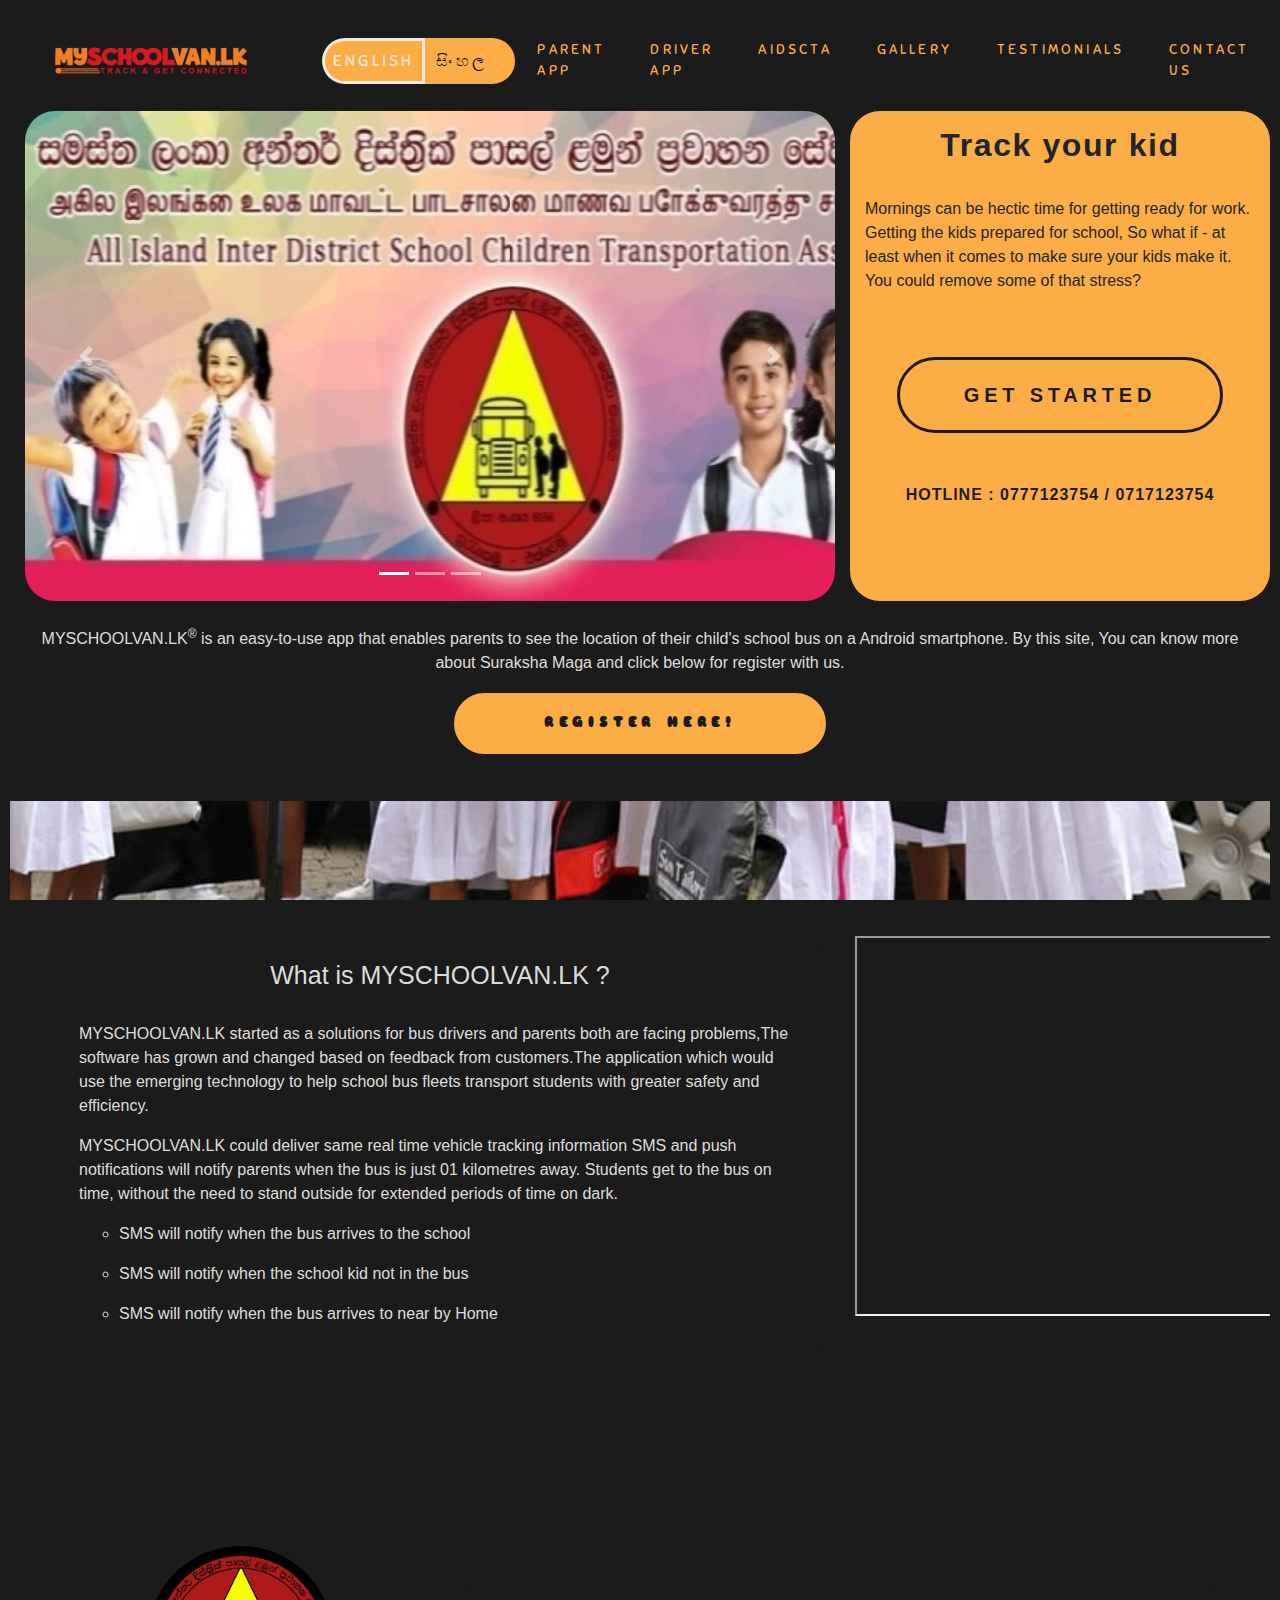
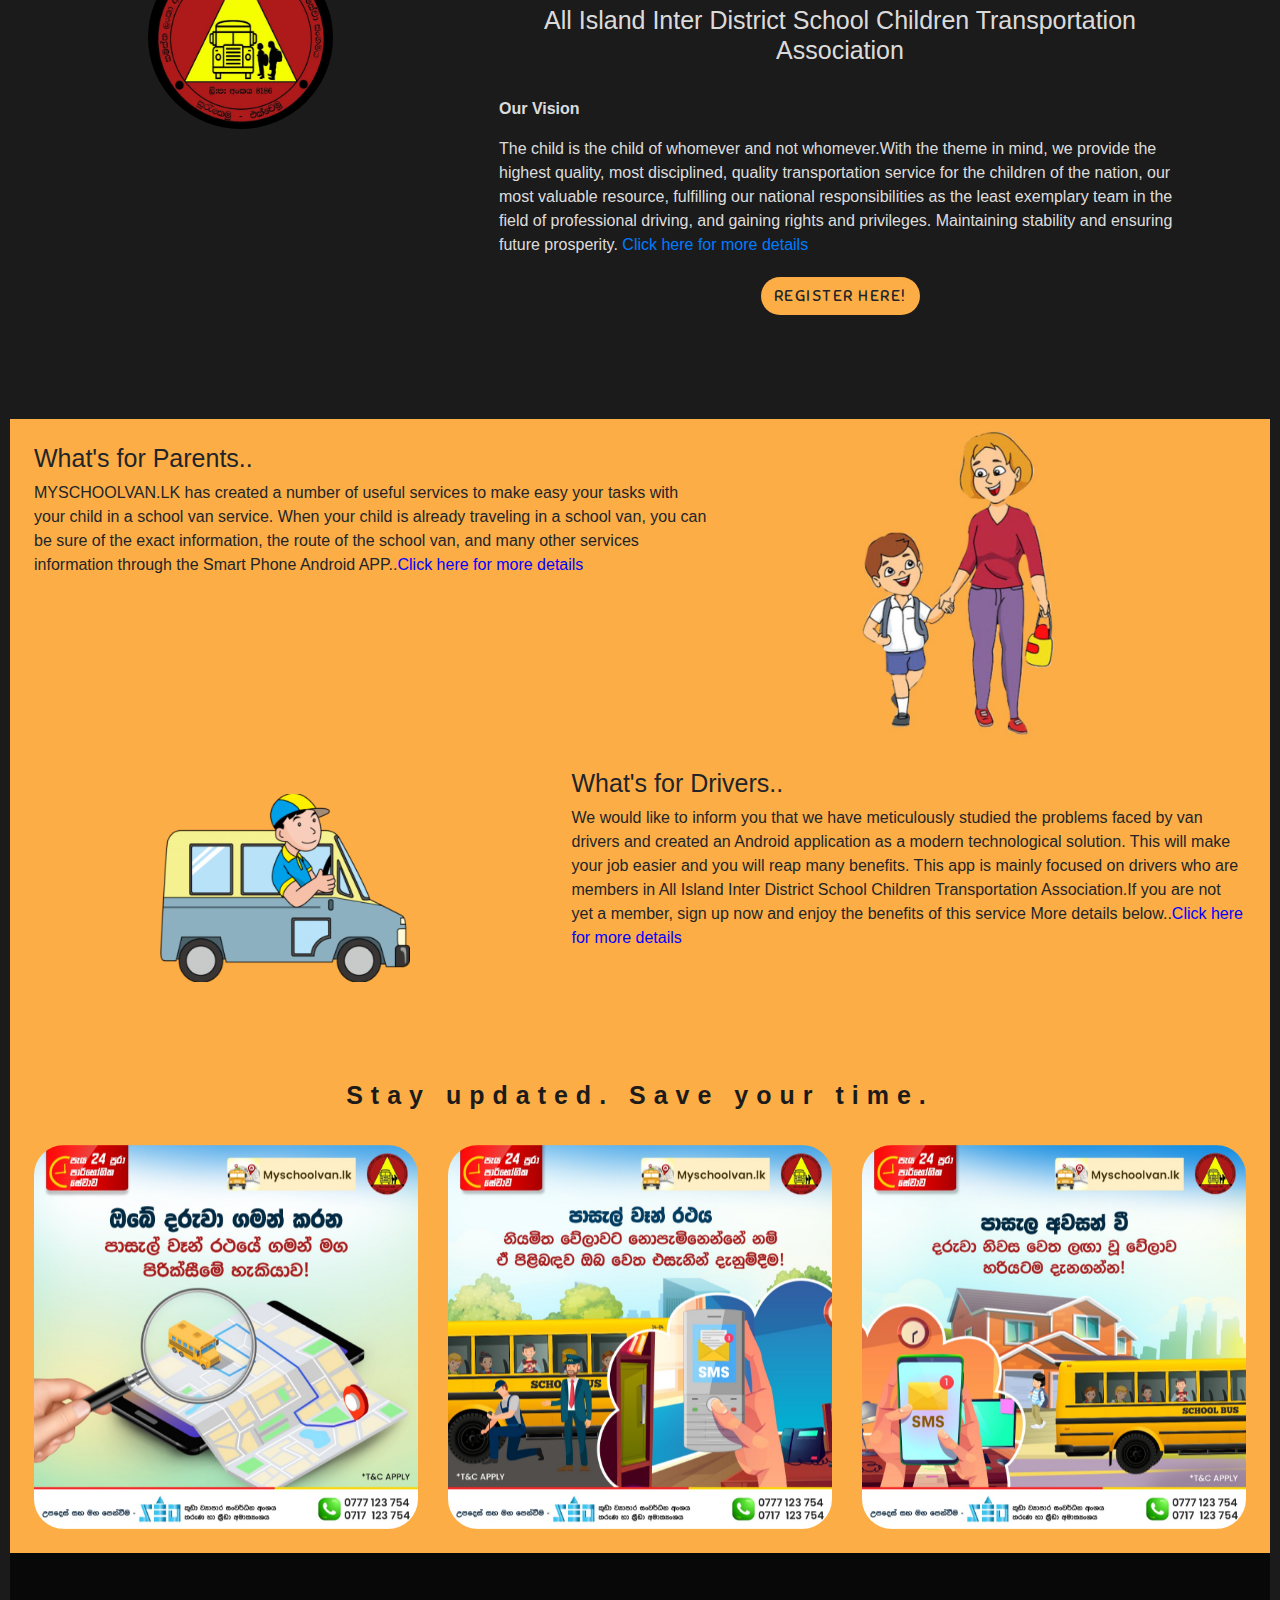
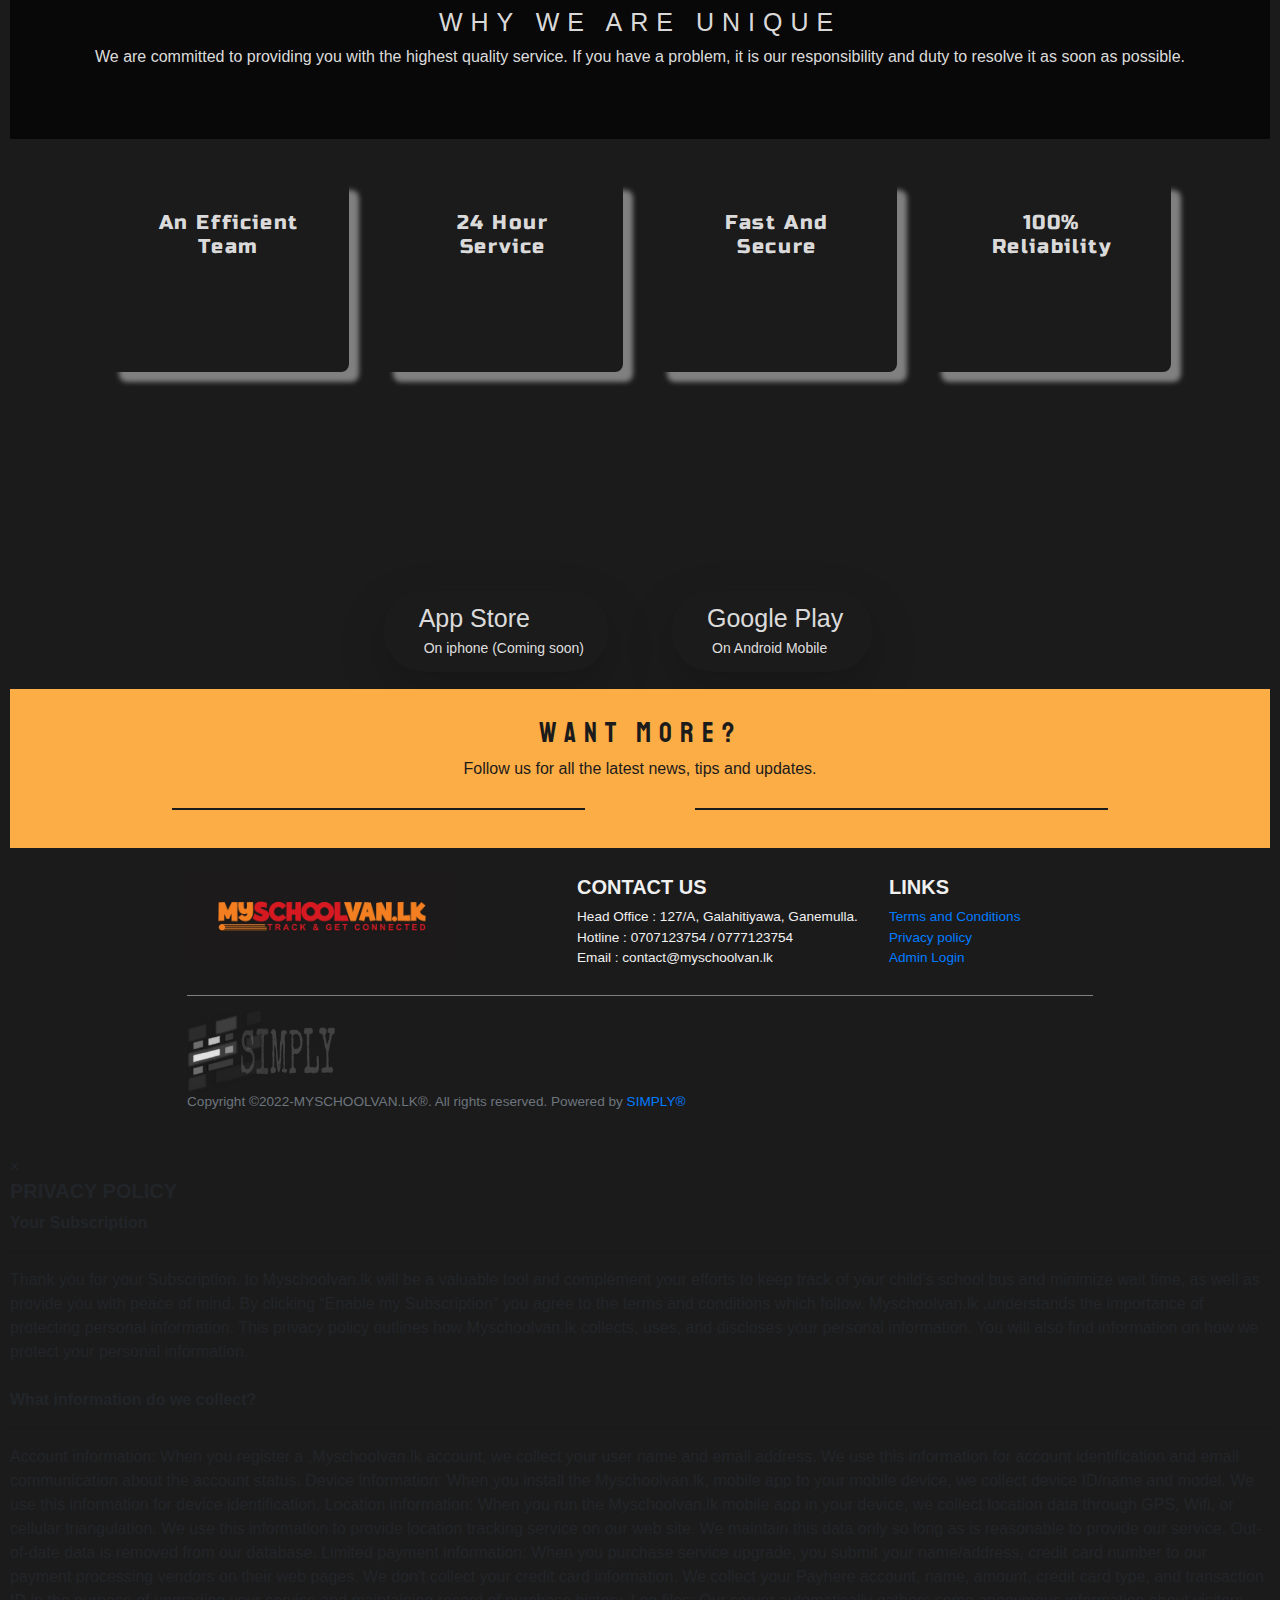
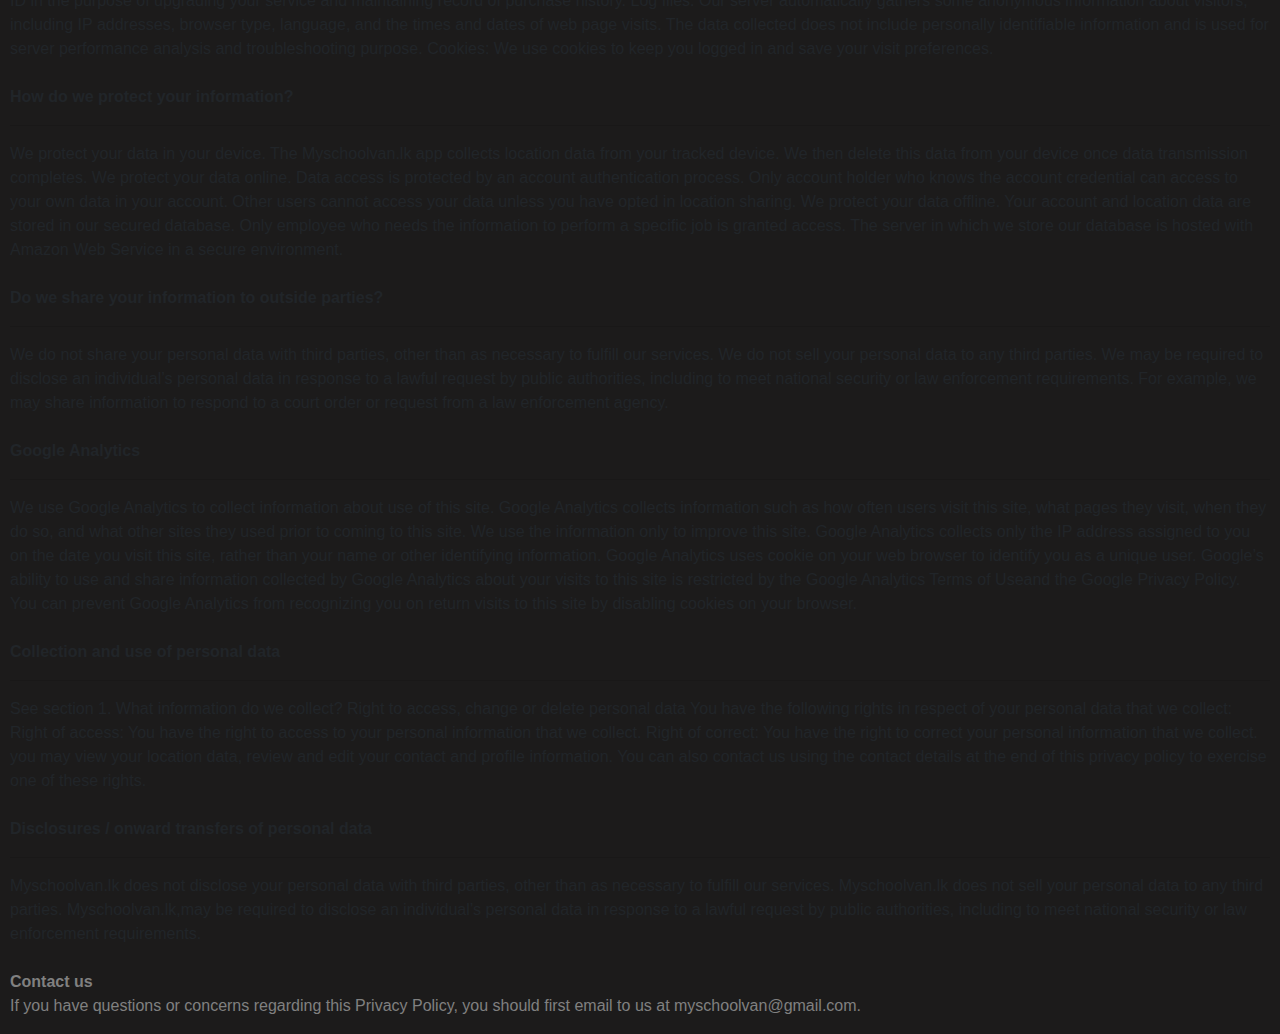
<file: index.html>
<!DOCTYPE html>
<html lang="en">

<head>
  <meta charset="UTF-8" />
  <meta name="viewport" content="width=device-width, initial-scale=1.0" />
  <meta http-equiv="X-UA-Compatible" content="ie=edge" />



    <title>Home Page</title>
    <meta http-equiv="Content-Type" content="text/html; charset=utf-8" />
    
    <meta name="description" content="Download MYSCHOOLVAN.LK apk for Android. For the safe transport of school children." />
    <meta name="keywords" content="myschoolvan, myschoolvan for android, myschoolvan android download, myschoolvan apk, myschoolvan android apk, myschoolvan.lk download, myschoolvan, myschoolvanlk, school van service, schoolvan service, sri lanka school, sri lanka school transport, aidscta, sri lanka schoolvan association, schoolvan association, suraksha maga" />
    
    <meta property="og:site_name" content="myschoolvan.lk" />
    <meta property="og:title" content="myschoolvan.lk for Android - APK Download" />
    <meta property="og:type" content="website" />
    <meta property="og:url" content="https://myschoolvan.lk/" />

  <link rel="stylesheet" href="https://stackpath.bootstrapcdn.com/bootstrap/4.3.1/css/bootstrap.min.css" integrity="sha384-ggOyR0iXCbMQv3Xipma34MD+dH/1fQ784/j6cY/iJTQUOhcWr7x9JvoRxT2MZw1T"
    crossorigin="anonymous" />
  <link rel="stylesheet" href="https://use.fontawesome.com/releases/v5.7.2/css/all.css" integrity="sha384-fnmOCqbTlWIlj8LyTjo7mOUStjsKC4pOpQbqyi7RrhN7udi9RwhKkMHpvLbHG9Sr"
    crossorigin="anonymous">
  <link rel="stylesheet" href="./css/style.css">

  <link rel="stylesheet" href="./css/mobile-small.css">
  <link rel="stylesheet" href="./css/mobile-large.css">
  <link rel="stylesheet" href="./css/popupbox.css">
</head>

<body>
  <!--Header-------------------------------------------------------------------------------------------------------------------->
  <header>
    <div class="container-fluid p-0">
       <nav class="navbar navbar-expand-lg">
                <div class="navbar-brand">
                  
                  <a href="./index.html" id="navmainLogo"><img src="./assets/newlogo.jpg" ></a>
                </div>
              
                <a href="./src/aidscta.html" id="navAsLogo"><img src="./assets/logo_asso.jpg" style="border-radius: 100%;"></a>

                <button class="navbar-toggler" type="button" data-toggle="collapse" data-target="#navbarNavDropdown" aria-controls="navbarNavDropdown" aria-expanded="false" aria-label="Toggle navigation">
                  <i class="fas fa-align-right" style="color:  rgb(253, 173, 69);"></i>
                </button>
                <div class="collapse navbar-collapse" id="navbarNavDropdown">
                    <div class="mr-auto"></div>
                    <div class="language">
                      <ul class="navbar-nav" id="langM">
                        <li id="lang1">
                          <a class="nav-link" href="./index.html" >ENGLISH</a>
                        </li>
                        <li id="lang2">
                          <a class="nav-link" href="#">සිංහල</a>
                        </li>
                      </ul>
                    </div>
                   
                  <ul class="navbar-nav">
                    <li class="nav-item">
                      <a class="nav-link" href="#">PARENT APP</a>
                    </li>
                    <li class="nav-item">
                      <a class="nav-link" href="#">DRIVER APP</a>
                    </li>
                    <li class="nav-item" id="aidsctanav">
                      <a class="nav-link" href="./src/aidscta.html">AIDSCTA</a>
                    </li>
                    <li class="nav-item">
                      <a class="nav-link" href="./src/gallery.html">GALLERY</a>
                    </li>
                    <li class="nav-item">
                      <a class="nav-link" href="#">TESTIMONIALS</a>
                    </li>
                      <li class="nav-item">
                        <a class="nav-link" href="./src/contactus.html">CONTACT US</a>
                      </li>
                  </ul>
                </div>
            </nav>
    </div>
    <div class="container-fluid text-center">
      <div class="row" >
        <div class="col-md-12 col-sm-12 col-lg-12 col-xl-8 text-white" id="carMain">
          <div id="myCarousel" class="carousel slide" data-ride="carousel" data-interval="3500">

            <!-- Indicators -->
            <ul class="carousel-indicators">
              <li data-target="#myCarousel" data-slide-to="0" class="active"></li>
              <li data-target="#myCarousel" data-slide-to="1"></li>
              <li data-target="#myCarousel" data-slide-to="2"></li>
            </ul>
            
            <!-- The slideshow -->
            <div class="carousel-inner main">
              <div class="carousel-item active">
                <!--<img src="../assets/main1.jpg" alt="Los Angeles" width="1100px" height="500" style="max-width: 1040px;"> -->
                <picture>
                  <source media="(max-width: 375px)" srcset="./assets/head1.png">
                  <source media="(max-width: 768px)" srcset="./assets/head1.jpg">
                  <source media="(max-width: 1024px)" srcset="./assets/head1.jpg">
                  <source media="(max-width: 1555px)" srcset="./assets/head1.jpg">

                  <img src="./assets/main1.jpg">
                </picture>
              </div>
              <div class="carousel-item">
                <!--<img src="../assets/main2.jpg" alt="Chicago" width="1100" height="500" style="max-width: 1040px;">-->
                <picture>
                  <source media="(max-width: 375px)" srcset="./assets/head2.png">
                  <source media="(max-width: 768px)" srcset="./assets/head2.jpg">
                    <source media="(max-width: 1024px)" srcset="./assets/head2.jpg">
                      <source media="(max-width: 1555px)" srcset="./assets/head2.jpg">

                  <img src="./assets/main2.jpg">
                </picture>
              </div>
              <div class="carousel-item">
                <!--<img src="../assets/main3.jpg" alt="New York" width="1100" height="500" style="max-width: 1040px;">-->
                <picture>
                  <source media="(max-width: 375px)" srcset="./assets/head3.png">
                  <source media="(max-width: 768px)" srcset="./assets/head3.jpg">
                    <source media="(max-width: 1024px)" srcset="./assets/head3.jpg">
                      <source media="(max-width: 1555px)" srcset="./assets/head3.jpg">

                  <img src="./assets/main3.jpg">
                </picture>
              </div>
            </div>
            
            <!-- Left and right controls -->
            <a class="carousel-control-prev" href="#myCarousel" data-slide="prev">
              <span class="carousel-control-prev-icon"></span>
            </a>
            <a class="carousel-control-next" href="#myCarousel" data-slide="next">
              <span class="carousel-control-next-icon"></span>
            </a>
          </div>
          </div>
          <div class="col-md-12 col-sm-12 col-lg-12 col-xl-4" id="aftMainCar">
            <h2 style="font-weight: 900; letter-spacing: 0.1rem; ">Track your kid</h1><br>
            <p style="text-align: left; font-weight: 500;">
              Mornings can be hectic time for getting ready for work. Getting the kids prepared for school, So what if - at least when it comes to make sure your kids make it.
              You could remove some of that stress? 
              </p>
              <br class="brm"><br class="brm">
              <a class="nav-link secondary" href="#x" id="getStBtn">GET STARTED</a><br id="brhot"><br>
              <div id="getStBtnCall" style="color: rgb(28, 27, 27);"> <b> HOTLINE : 0777123754 / 0717123754 </b></div>
          </div>
        </div>
       
      </div>
      <div id="specialText">
        <p>MYSCHOOLVAN.LK<sup>&reg;</sup> is an easy-to-use app that enables parents to see the location of their child's school bus on a Android smartphone. By this site, You can know more about Suraksha Maga and click below for register with us.</p>
        <a class="nav-link register" style="font-family: var(--Sniglet-font);" href="#x">REGISTER HERE!</a> 
      </div>
     
  </header>
  <main>
    <!-- SURAKSHA MAGA------------------------------------------------------- -->
    <section class="section-1 parallax1">
      <div class="row">
        <div class="col-12 col-md-12 col-sm-12 col-lg-12 col-xl-8">
        <div class="container text-center text-box p-4" id="surakshaIntro">
            <!--<img src="../assets/logo1.jpg" alt="">-->
            <h1>What is MYSCHOOLVAN.LK ?</h1>
            <p class="pt-4 text-left">
              MYSCHOOLVAN.LK started as a solutions for bus drivers and parents both are facing problems,The software has grown and changed based on feedback from customers.The application which would use the emerging technology to help school bus fleets transport students with greater safety and efficiency.
            </p>
            <p class="text-left">
              MYSCHOOLVAN.LK could deliver same real time vehicle tracking information
              SMS and push notifications will notify parents when the bus is just 01 kilometres away. Students get to the bus on time, without the need to stand outside for extended periods of time on dark.
              
              <ul style="list-style-type: circle;">
                <li><p class="text-left">SMS will notify when the bus arrives to the school</p></li>
                <li><p class="text-left">SMS will notify when the school kid not in the bus</p></li>
                <li><p class="text-left">SMS will notify when the bus arrives to near by Home</p></li>
              </ul>
              <a href="#" style="color:  rgb(253, 173, 69);" id="youtubeL">Click here to see us on Youtube</a>
            </p>
            <!--<a href="../src/association.html" class="btn btn-warning mt-1" style="margin-right: 1rem; font-family: var(--Snigle-font);">CONTACT US</a>
            <a href="../src/association.html" class="btn btn-warning mt-1" style="margin-right: 1rem; font-family: var(--Snigle-font);">REGISTER HERE</a> -->
        </div>
      </div>
      <div class="col-12 col-md-12 col-sm-12 col-lg-12 col-xl-4">
        <iframe 
            src="https://www.youtube.com/embed/hDGoFhgxZxs">
      </iframe>
      
      </div>
      </div>
    </section>
     <!--ALL ISLAND SCHOOL ------------------------------------------------------- -->
    <section class="section-1 parallax2">
        <div class="row">
            <div class="col-sm-12 col-md-12 col-lg-12 col-xl-4 logo">
                <img src="./assets/logo_asso.jpg" alt="" class="center" style="border-radius: 100%;" id="asso_des">
            </div>
            <div class="col-sm-12 col-md-12 col-lg-12 col-xl-8 p-4">
        <div class="container text-box" id="allIsland" >
            <h1>All Island Inter District School Children Transportation Association</h1>
            <p class="pt-4">
              <b>Our Vision</b>  
            </p>
            <p>
              The child is the child of whomever and not whomever.With the theme in mind, we provide the highest quality, most disciplined, quality transportation service for the children of the nation, our most valuable resource, fulfilling our national responsibilities as the least exemplary team in the field 
              of professional driving, and gaining rights and privileges. Maintaining stability and ensuring future prosperity.<a href="./src/aidscta.html" style="background-color: transparent;"> Click here for more details</a>
            </p>
            <a href="./src/assoForm.php" class="btn mt-1" id="stikyS" target="_blank" style="font-family: var(--Sniglet-font); letter-spacing: 1.5px; border-radius: 50px; font-weight: 500;">REGISTER HERE!</a>
        </div>
        </div>
    </section>

    <section class="section-x" style="background-color:  rgb(253, 173, 69);">
      <div class="row">

        <div class="col-12 col-md-7 col-sm-12 col-lg-8 col-xl-7">
          <div class="p-4 text-left what">
            <h1>What's for Parents..</h1>
            <p>MYSCHOOLVAN.LK has created a number of useful services to make easy your tasks with your child in a school van service.
              When your child is already traveling in a school van, you can be sure of the exact information, the route of the school van, and many other 
              services information through the Smart Phone Android APP..<a href="#" class="ftrLnkY">Click here for more details</a>
            </p>
            
          </div>
        </div>

        <div class="col-12 col-md-5 col-sm-12 col-lg-4 col-xl-5">
          <img src="./assets/parentnew.png" alt="" id="ximg1">
        </div>
      </div>
      <div class="row" style="margin-bottom: 0px;">
        <div class="col-12 col-md-5 col-sm-12 col-lg-4 col-xl-5">
          <img src="./assets/vandriver.png" alt="" id="ximg2">
        </div>
        <div class="col-md-7 col-sm-12 col-lg-8 col-xl-7">
          <div class=" p-4 text-left what">
            <h1>What's for Drivers..</h1>
            <p>We would like to inform you that we have meticulously studied the problems faced by van drivers and created an 
              Android application as a modern technological solution. This will make your job easier and you will reap many benefits. This app is mainly focused on drivers who are members in All
               Island Inter District School Children Transportation Association.If you are not yet a member, sign up now and enjoy the benefits of this service More details below..<a href="#" class="ftrLnkY">Click here for more details</a>
            </p>
            
          </div>
        </div>
        
      </div>

    </section>
     <!-- APP FEATURES------------------------------------------------------- -->
    <section class="section-2 container-fluid p-0">
        <div class="purchase text-center" style="background: rgb(253, 173, 69); color: rgb(28, 27, 27);">
            <h1 style="letter-spacing: 0.5rem; font-weight: bolder;font-family: var(--Snigle-font);">Stay updated. Save your time.</h1>
            <div class="card-group container-fluid p-4" id="carmiddle">
                <div class="row">
                <div id="carouselExampleSlidesOnly" class="carousel slide col-md-12 col-xl-4 col-sm-12 col-lg-12" data-ride="carousel">
                    <div class="carousel-inner">
                      <div class="carousel-item active">
                        <img class="d-block w-100" src="./assets/chs5.jpg" alt="First slide">
                      </div>
                      <div class="carousel-item">
                        <img class="d-block w-100" src="./assets/chs6.jpg" alt="Second slide" >
                      </div>
                    </div>
                  </div>
                  <div id="carouselExampleSlidesOnly" class="carousel slide col-md-12 col-xl-4 col-sm-12 col-lg-12" data-ride="carousel">
                    <div class="carousel-inner">
                      <div class="carousel-item active">
                        <img class="d-block w-100" src="./assets/chs1.jpg" alt="First slide">
                      </div>
                      <div class="carousel-item">
                        <img class="d-block w-100" src="./assets/chs2.jpg" alt="Second slide">
                      </div>
                    </div>
                  </div>
                  <div id="carouselExampleSlidesOnly" class="carousel slide col-md-12 col-xl-4 col-sm-12 col-lg-12" data-ride="carousel">
                    <div class="carousel-inner">
                      <div class="carousel-item active">
                        <img class="d-block w-100" src="./assets/chs3.jpg" alt="First slide">
                      </div>
                      <div class="carousel-item">
                        <img class="d-block w-100" src="./assets/chs4.jpg" alt="Second slide">
                      </div>
                    </div>
                  </div>
                </div>
        </div>
         <!--WHY WE ARE UNIQUE ------------------------------------------------------- -->
         <div style="background-color: rgb(28, 27, 27);">
        <div class="cover parallax4">
            <div class="content text-center">
                <h1 style=letter-spacing:0.5rem;">WHY WE ARE UNIQUE</h1>
                <p>We are committed to providing you with the highest quality service. If you have a problem, it is our responsibility and duty to resolve it as soon as possible.
                </p>
            </div>
        </div>
        <div class="container-fluid text-center">
            <div class="numbers d-flex flex-md-row flex-wrap justify-content-center">
                <div class="rect">
                  <i class="fas fa-users"></i>
                  <h1 style="font-family: 'Russo One', sans-serif;   font-weight: 5000;letter-spacing: 0.1rem;">An Efficient Team</h1>

            </div>
            <div class="rect">
              <i class="fas fa-business-time"></i>
              <h1 style="font-family: 'Russo One', sans-serif; font-weight: 5000;letter-spacing: 0.1rem;">24 Hour Service</h1>

        </div>
        <div class="rect">
          <i class="fab fa-superpowers"></i>
          <h1 style="font-family: 'Russo One', sans-serif; font-weight: 5000;letter-spacing: 0.1rem;">Fast And Secure</h1>

        </div>
        <div class="rect">
      <i class="fas fa-child"></i>
      <h1 style="font-family: 'Russo One', sans-serif;   font-weight: 5000;letter-spacing: 0.1rem;">100% Reliability</h1>

        </div>
            </div>
        </div>
        </div>
        </div>
    </section>
     <!--DOWNLOAD ANY PLATFORM ------------------------------------------------------- -->
    <section class="section-3 container-fluid p-0 text-center parallax5">
        <div class="row">
            <div class="col-md-12 col-sm-12 ">
                <h1>DOWNLOAD FOR MOBILE PLATFORMS</h1>
                <p>Download the “MYSCHOOLVAN.LK” APP from Google play store to use this service
                </p>
            </div>
        </div>
        <div class="row">
            <div class="col-md-6 col-sm-12 text-right">
                <div class="desktop shadow-lg">
                    <div class="d-flex flex-row justify-content-center"">
                        <i class="fab fa-apple fa-3x py-2 pr-3"></i>
                        <div class="text text-left">
                            <h3 class="pt-1 m-0">App Store</h3>
                            <p class="p-0 m-0">On iphone (Coming soon)</p>
                        </div>
                    </div>
                </div>
            </div>
            <div class="col-md-6 col-sm-12 text-left">
                <div class="desktop shadow-lg">
                    <div class="d-flex flex-row justify-content-center" style="margin-right:10px ;">
                        <i class="fab fa-google-play fa-3x py-2 pr-3"></i>
                        <div class="text text-left">
                            <h3 class="pt-1 m-0">Google Play</h3>
                            <p class="p-0 m-0">On Android Mobile</p>
                        </div>
                    </div>
                </div>
            </div>
        </div>
    </section>
</main>
 <!--FOOTER ------------------------------------------------------- -->
 <section class="section-footer">
  <div class="container p-0">
      <div style="max-height: 250px; text-align: center;">
          <h1 style="font-family: 'Staatliches', cursive; letter-spacing: 0.5rem;">WANT MORE?</h1>
          <p>Follow us for all the latest news, tips and updates.</p>
          <div class="column">
            <a href="#"><i class="fab fa-facebook-f" style="padding-left: 20px;"></i></a>
            <a href="#"><i class="fab fa-instagram"></i></a>
            <a href="#"><i class="fab fa-twitter"></i></a>
            <a href="#"><i class="fab fa-youtube"></i></a>
            <a href="#"><i class="fab fa-linkedin"></i></a>
        </div>
      </div>
      
  </div>
 </section>
<footer>
  <div class="container-fluid">
      <div class="row text-left">
          <div class="col-12 col-md-5 col-sm-12">
              <!--<h1 class="text-secondary" style="font-size: 20px;">SURAKSHA MAGA&reg</h1>-->
              <img src="./assets/newlogo.jpg" alt=""  id="sm">
              
              
          </div>
          <div class="col-12 col-md-4 col-sm-12">
              <!--<h4 class="text-light">Newsletter</h4>
              <form action="" class="form-inline">
                  <div class="col pl-0">
                      <div class="input-group pr-5">
                          <input type="text" class="form-control bg-dark text-white" placeholder="Email">
                          <div class="input-group-prepend">
                              <div class="input-group-text">
                                  <i class="fas fa-arrow-right"></i>
                              </div>
                          </div>
                      </div>
                  </div>
              </form>-->
              <h1><b>CONTACT US</b></h1>
              <p>
                Head Office : 127/A, Galahitiyawa, Ganemulla. <br>
                Hotline : 0707123754 / 0777123754<br>
                Email : contact@myschoolvan.lk
              </p>
          </div>
          <div class="col-12 col-md-3 col-sm-12">
            <h1><b>LINKS</b></h1>
            
            <a href="#" class="ftrLnk" id="myBtn">Terms and Conditions</a><br>
            <a href="#" class="ftrLnk" id="myBtn2">Privacy policy</a><br>
            <a href="./src/admin/login.php" class="ftrLnk">Admin Login</a>
          </div>
      </div>
      <hr id="lasth">
      <div class="text-muted">
        <img src="./assets/simply.jpg"  alt="" id="wcs"><p>Copyright &copy;2022-MYSCHOOLVAN.LK&reg;. All rights reserved. Powered by <a href="https://twitter.com/NimeshRanathun2" target="_blank" class="ftrLnk" ><span>SIMPLY&reg;</span></a></p> 
      </div>
  </div>
</footer>
  <script src="https://cdnjs.cloudflare.com/ajax/libs/jquery/3.3.1/jquery.min.js"></script>
  <script src="https://cdnjs.cloudflare.com/ajax/libs/popper.js/1.14.7/umd/popper.min.js" integrity="sha384-UO2eT0CpHqdSJQ6hJty5KVphtPhzWj9WO1clHTMGa3JDZwrnQq4sF86dIHNDz0W1"
    crossorigin="anonymous"></script>
  <script src="https://stackpath.bootstrapcdn.com/bootstrap/4.3.1/js/bootstrap.min.js" integrity="sha384-JjSmVgyd0p3pXB1rRibZUAYoIIy6OrQ6VrjIEaFf/nJGzIxFDsf4x0xIM+B07jRM"
    crossorigin="anonymous"></script>
  <script src="./js/main.js"></script>

  



















<div id="myModal" class="modal">

    <!-- Modal content -->
    <div class="modal-content">
      <div class="modal-header">
        <h3 style="font-size: 20px;"><b>TERMS AND CONDITIONS</b></h3>
        <span class="close">&times;</span>
        
      </div>
      <div class="modal-body">
        <p style="font-size: 16px;">
            <b>CANCELLATION</b><hr>
            Myschoolvan.lk, may cancel your Subscription and terminate any further use of the Application by you at any time.
You may cancel your Subscription to be effective at the end of any calendar month during the term of your Subscription by giving notice in writing to Myschoolvan.lk  at least fifteen (15) calendar days prior to the effective date of cancellation.
<br><br>
<b>LIMITATION OF LIABILITY</b>
<hr>
Myschoolvan.lk,shall have no liability for any damage or alteration to your equipment (including, but not limited to, any computer equipment, handheld devices or mobile telephones), as a result of the installation or use of the Application.
  Myschoolvan.lk shall have no liability whatsoever for any claim, demand, action or course of action arising out of or in connection with any personal injury or loss of life which may result through use or availability of the Application.
  Myschoolvan.lk, shall have no liability whatsoever for any claim, demand, action or course of action arising from the unauthorized use by a minor for any unintended or illegal use or purpose, including but not limited to unauthorized access to a transportation vehicle or facility, misrepresentation of personal identity of themselves or others, or any other deceptive or unlawful activities. may cancel your Subscription and terminate any further use of the Application by you at any time.
 Myschoolvan.lk,shall have no liability whatsoever for any claim, demand, action or course of action arising from the unauthorized use by a minor for any unintended or illegal use or purpose, including but not limited to unauthorized access to a transportation vehicle or facility, misrepresentation of personal identity of themselves or others, or any other deceptive or unlawful activities.
<br><br>
<b>How often do we update privacy policy?</b><hr>
We may modify this Privacy Policy from time to time. Please see the revised date at the top of this page to see when this Terms and conditions was last revised.
<br><br>
<b style="color: gray;">Contact us</b>
        <br>
        <p style="color: gray;">If you have questions or concerns regarding this Privacy Policy, you should first email to us at myschoolvan@gmail.com.</p>
      </p>
        </p>
      </div>

      
      <div class="modal-footer">
        <!-- <h3>Modal Footer</h3> -->
      </div>
    </div>
  
  </div>

  <script>
  // Get the modal
  var modal = document.getElementById("myModal");
  
  // Get the button that opens the modal
  var btn = document.getElementById("myBtn");
  
  // Get the <span> element that closes the modal
  var span = document.getElementsByClassName("close")[0];
  
  // When the user clicks the button, open the modal 
  btn.onclick = function() {
    modal.style.display = "block";
  }
  
  // When the user clicks on <span> (x), close the modal
  span.onclick = function() {
    modal.style.display = "none";
  }
  
  // When the user clicks anywhere outside of the modal, close it
  window.onclick = function(event) {
    if (event.target == modal) {
      modal.style.display = "none";
    }
  }
  </script>








<div id="myModal2" class="modal2">

  <!-- Modal content -->
  <div class="modal-content2">
    <div class="modal-header2">
      <span class="close2">&times;</span>
      <h3 style="font-size: 20px;"><b>PRIVACY POLICY</b></h3>
    </div>
    <div class="modal-body2">
      <p style="font-size: 16px;">
        <b>Your Subscription</b>
        <hr>
        Thank you for your Subscription. to Myschoolvan.lk 
 will be a valuable tool and complement your efforts to keep track of your child’s school bus and minimize wait time, as well as provide you with peace of mind.
By clicking “Enable my Subscription” you agree to the terms and conditions which follow.
 Myschoolvan.lk
,understands the importance of protecting personal information. This privacy policy outlines how Myschoolvan.lk collects, uses, and discloses your personal information. You will also find information on how we protect your personal information. 

        <br><br>

        <b>What information do we collect?</b>
        <hr>
        Account information: When you register a ,Myschoolvan.lk account, we collect your user name and email address. We use this information for account identification and email communication about the account status.

Device information: When you install the Myschoolvan.lk, mobile app to your mobile device, we collect device ID/name and model. We use this information for device identification.

Location information: When you run the Myschoolvan.lk mobile app in your device, we collect location data through GPS, Wifi, or cellular triangulation. We use this information to provide location tracking service on our web site. We maintain this data only so long as is reasonable to provide our service. Out-of-date data is removed from our database. 

Limited payment information: When you purchase service upgrade, you submit your name/address, credit card number to our payment processing vendors on their web pages. We don't collect your credit card information. We collect your Payhere account, name, amount, credit card type, and transaction ID in the purpose of upgrading your service and maintaining record of purchase history.

Log files: Our server automatically gathers some anonymous information about visitors, including IP addresses, browser type, language, and the times and dates of web page visits. The data collected does not include personally identifiable information and is used for server  performance analysis and troubleshooting purpose.

Cookies: We use cookies to keep you logged in and save your visit preferences.

        <br><br>

        <b>How do we protect your information?</b>
        <hr>
        We protect your data in your device. The Myschoolvan.lk app collects location data from your tracked device. We then delete this data from your device once data transmission completes.

We protect your data online. Data access is protected by an account authentication process. Only account holder who knows the account credential can access to your own data in your account. Other users cannot access your data unless you have opted in location sharing. 

We protect your data offline. Your account and location data are stored in our secured database. Only employee who needs the information to perform a specific job is granted access. The server in which we store our database is hosted with Amazon Web Service in a secure environment.

        <br><br>

        <b>Do we share your information to outside parties?</b>
        <hr>
        We do not share your personal data with third parties, other than as necessary to fulfill our services. We do not sell your personal data to any third parties. We may be required to disclose an individual’s personal data in response to a lawful request by public authorities, including to meet national security or law enforcement requirements. For example, we may share information to respond to a court order or request from a law enforcement agency.
        <br><br>

        <b>Google Analytics</b>
        <hr>
        We use Google Analytics to collect information about use of this site. Google Analytics collects information such as how often users visit this site, what pages they visit, when they do so, and what other sites they used prior to coming to this site. We use the information only to improve this site. Google Analytics collects only the IP address assigned to you on the date you visit this site, rather than your name or other identifying information. Google Analytics uses cookie on your web browser to identify you as a unique user. Google’s ability to use and share information collected by Google Analytics about your visits to this site is restricted by the Google Analytics Terms of Useand the Google Privacy Policy. You can prevent Google Analytics from recognizing you on return visits to this site by disabling cookies on your browser.
        <br><br>

        <b>Collection and use of personal data</b>
        <hr>
        See section 1. What information do we collect?
Right to access, change or delete personal data

You have the following rights in respect of your personal data that we collect:
Right of access: You have the right to access to your personal information that we collect. 
Right of correct: You have the right to correct your personal information that we collect.
you may view your location data, review and edit your contact and profile information. You can also contact us using the contact details at the end of this privacy policy to exercise one of these rights.

        <br><br>

        <b>Disclosures / onward transfers of personal data</b>
        <hr>
        Myschoolvan.lk does not disclose your personal data with third parties, other than as necessary to fulfill our services. 
        Myschoolvan.lk does not sell your personal data to any third parties. 
        
        Myschoolvan.lk,may be required to disclose an individual’s personal data in response to a lawful request by public authorities, including to meet national security or law enforcement requirements.
        
        <br><br>

        <b style="color: gray;">Contact us</b>
        <br>
        <p style="color: gray;">If you have questions or concerns regarding this Privacy Policy, you should first email to us at myschoolvan@gmail.com.</p>
      </p>
    </div>

    
    <div class="modal-footer2">
      <!-- <h3>Modal Footer</h3> -->
    </div>
  </div>

</div>

<script>
// Get the modal
var modal2 = document.getElementById("myModal2");

// Get the button that opens the modal
var btn2 = document.getElementById("myBtn2");

// Get the <span> element that closes the modal
var span2 = document.getElementsByClassName("close2")[0];

// When the user clicks the button, open the modal 
btn2.onclick = function() {
  modal2.style.display = "block";
}

// When the user clicks on <span> (x), close the modal
span2.onclick = function() {
  modal2.style.display = "none";
}

// When the user clicks anywhere outside of the modal, close it
window.onclick = function(event) {
  if (event.target == modal2) {
    modal2.style.display = "none";
  }
}
</script>




  
</body>

</html>
</file>
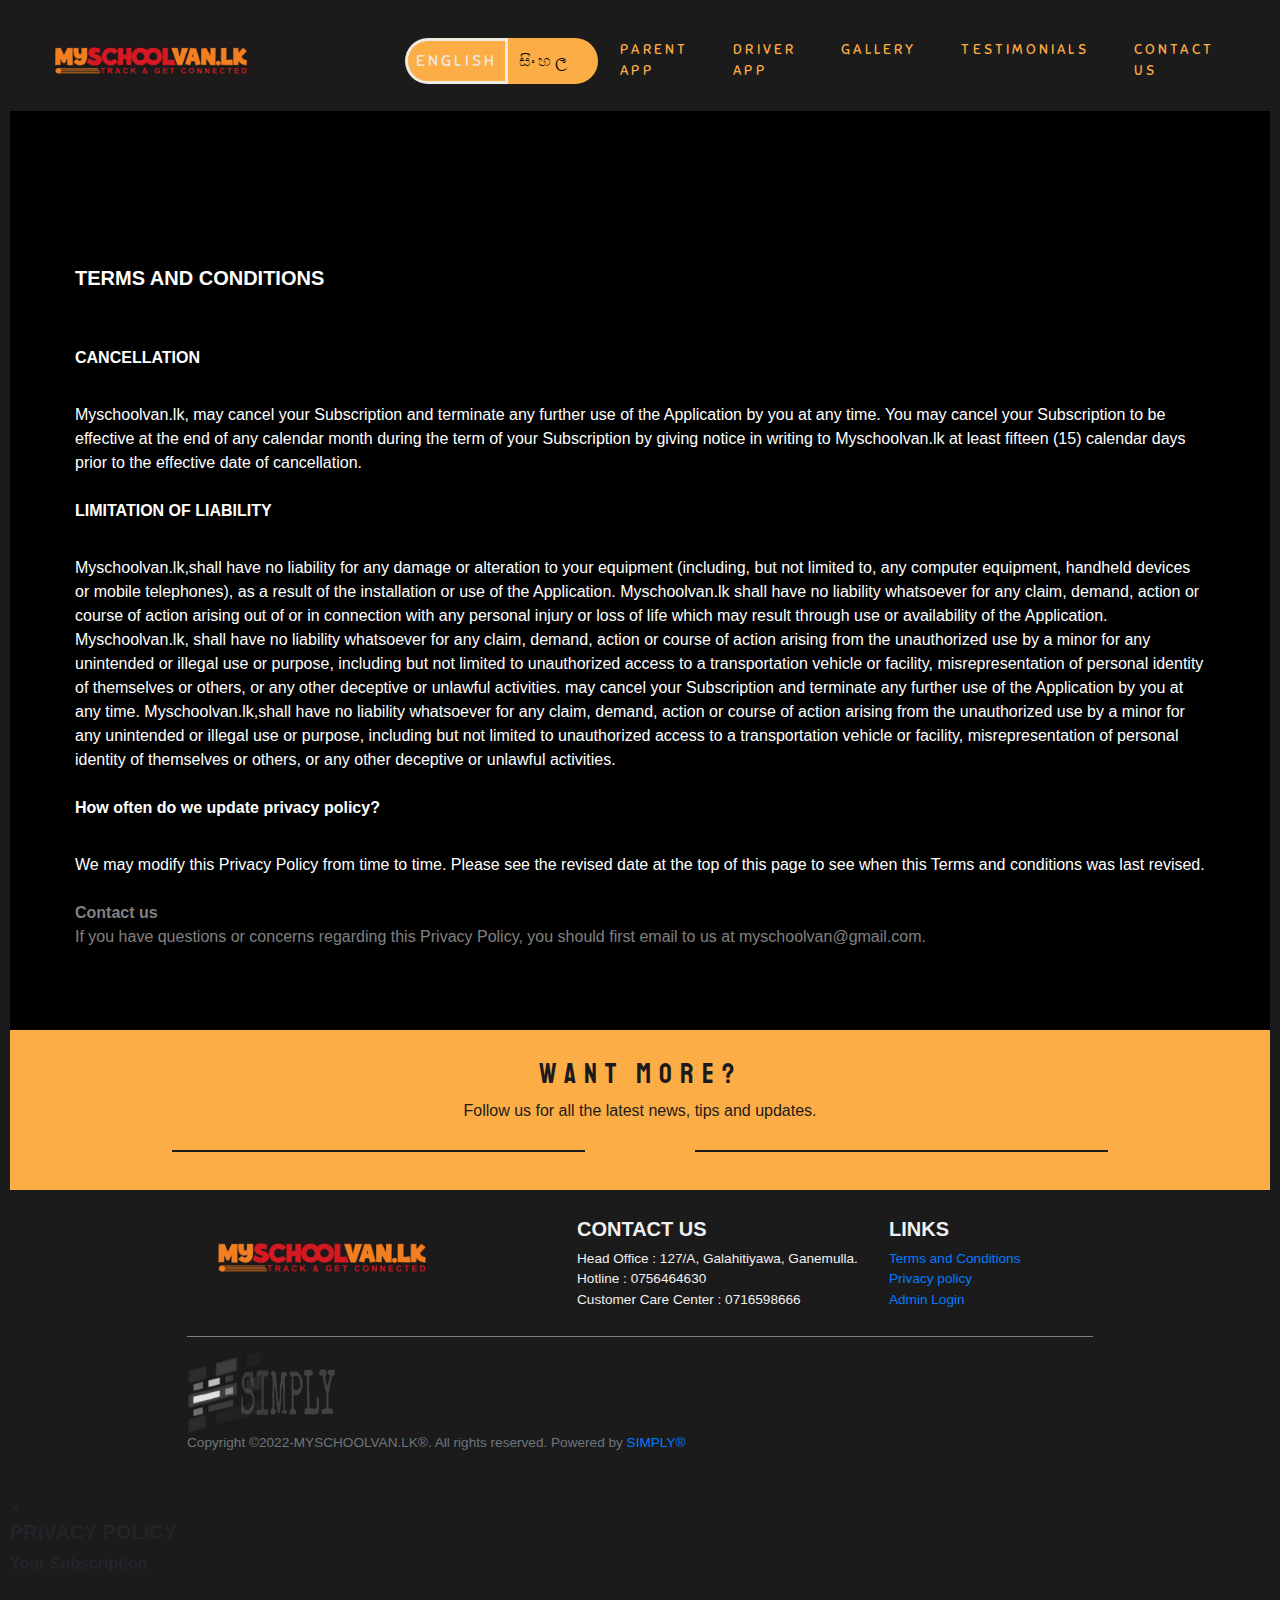
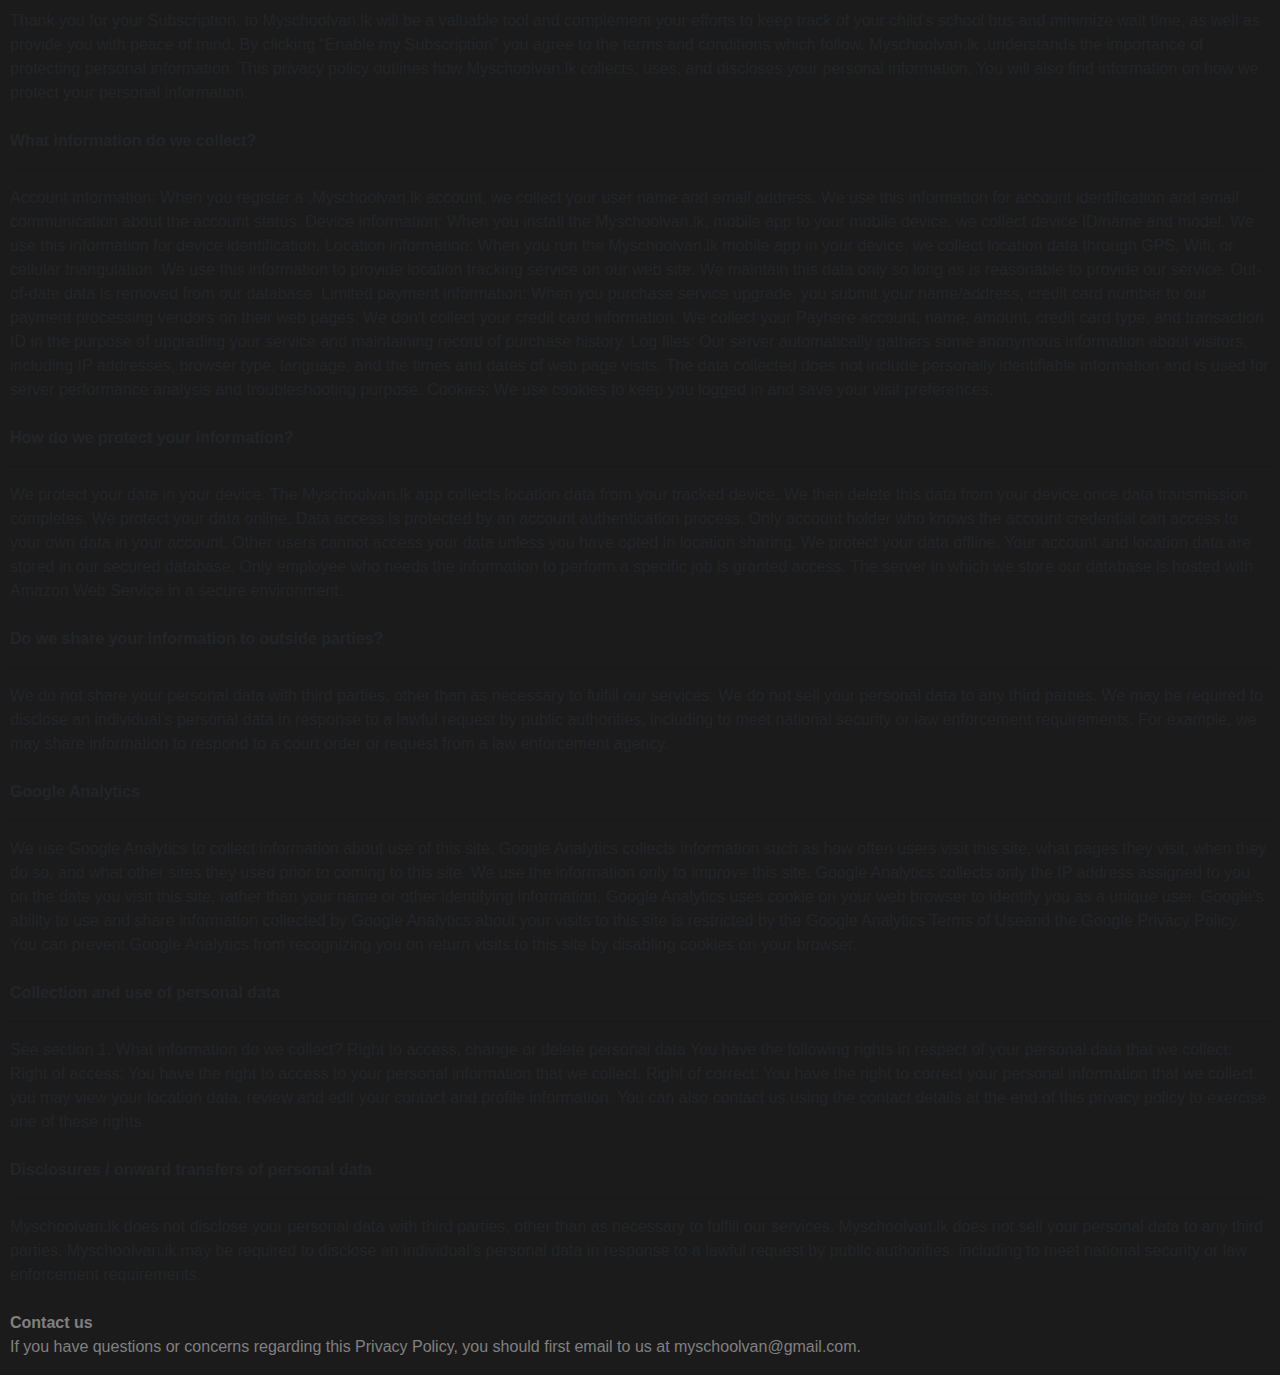
<file: src/contactus.html>
<!DOCTYPE html>
<html lang="en">

<head>
  <meta charset="UTF-8" />
  <meta name="viewport" content="width=device-width, initial-scale=1.0" />
  <meta http-equiv="X-UA-Compatible" content="ie=edge" />
  <title>Terms and Conditions</title>

  <link rel="stylesheet" href="https://stackpath.bootstrapcdn.com/bootstrap/4.3.1/css/bootstrap.min.css" integrity="sha384-ggOyR0iXCbMQv3Xipma34MD+dH/1fQ784/j6cY/iJTQUOhcWr7x9JvoRxT2MZw1T"
    crossorigin="anonymous" />
  <link rel="stylesheet" href="https://use.fontawesome.com/releases/v5.7.2/css/all.css" integrity="sha384-fnmOCqbTlWIlj8LyTjo7mOUStjsKC4pOpQbqyi7RrhN7udi9RwhKkMHpvLbHG9Sr"
    crossorigin="anonymous">
  <link rel="stylesheet" href="../css/style.css">

  <link rel="stylesheet" href="../css/mobile-small.css">
  <link rel="stylesheet" href="../css/mobile-large.css">
  <link rel="stylesheet" href="../css/popupbox.css">
</head>

<body>
  <!--Header-------------------------------------------------------------------------------------------------------------------->
  <header>
    <div class="container-fluid p-0">
       <nav class="navbar navbar-expand-lg">
                <div class="navbar-brand">
                  <a href="../src/index.html" id="navmainLogo"><img src="../assets/newlogo.jpg" ></a>
                </div>
              
                <a href="#" id="navAsLogo"><img src="../assets/logo_asso.jpg" style="border-radius: 100%;"></a>

                <button class="navbar-toggler" type="button" data-toggle="collapse" data-target="#navbarNavDropdown" aria-controls="navbarNavDropdown" aria-expanded="false" aria-label="Toggle navigation">
                  <i class="fas fa-align-right" style="color:  rgb(253, 173, 69);"></i>
                </button>
                <div class="collapse navbar-collapse" id="navbarNavDropdown">
                    <div class="mr-auto"></div>
                    <div class="language">
                      <ul class="navbar-nav" id="langM">
                        <li id="lang1">
                          <a class="nav-link" href="./Index.html" >ENGLISH</a>
                        </li>
                        <li id="lang2">
                          <a class="nav-link" href="#">සිංහල</a>
                        </li>
                      </ul>
                    </div>
                   
                  <ul class="navbar-nav">
                    <li class="nav-item">
                      <a class="nav-link" href="#">PARENT APP</a>
                    </li>
                    <li class="nav-item">
                      <a class="nav-link" href="#">DRIVER APP</a>
                    </li>
                    <li class="nav-item">
                      <a class="nav-link" href="#">GALLERY</a>
                    </li>
                    <li class="nav-item">
                      <a class="nav-link" href="#">TESTIMONIALS</a>
                    </li>
                      <li class="nav-item">
                        <a class="nav-link" href="#">CONTACT US</a>
                      </li>
                  </ul>
                </div>
            </nav>
    </div>
   
     
  </header>

  <section class="section-1" style="background: black;">
    
        <div style="color: white; padding: 20px 20px; font-size: 16px;">
            
               
                    
            <h3 style="font-size: 20px;"><b>TERMS AND CONDITIONS</b></h3><br><br>
            
        
            <p style="font-size: 16px;">
                <b>CANCELLATION</b><hr>
                Myschoolvan.lk, may cancel your Subscription and terminate any further use of the Application by you at any time.
    You may cancel your Subscription to be effective at the end of any calendar month during the term of your Subscription by giving notice in writing to Myschoolvan.lk  at least fifteen (15) calendar days prior to the effective date of cancellation.
    <br><br>
    <b>LIMITATION OF LIABILITY</b>
    <hr>
    Myschoolvan.lk,shall have no liability for any damage or alteration to your equipment (including, but not limited to, any computer equipment, handheld devices or mobile telephones), as a result of the installation or use of the Application.
      Myschoolvan.lk shall have no liability whatsoever for any claim, demand, action or course of action arising out of or in connection with any personal injury or loss of life which may result through use or availability of the Application.
      Myschoolvan.lk, shall have no liability whatsoever for any claim, demand, action or course of action arising from the unauthorized use by a minor for any unintended or illegal use or purpose, including but not limited to unauthorized access to a transportation vehicle or facility, misrepresentation of personal identity of themselves or others, or any other deceptive or unlawful activities. may cancel your Subscription and terminate any further use of the Application by you at any time.
     Myschoolvan.lk,shall have no liability whatsoever for any claim, demand, action or course of action arising from the unauthorized use by a minor for any unintended or illegal use or purpose, including but not limited to unauthorized access to a transportation vehicle or facility, misrepresentation of personal identity of themselves or others, or any other deceptive or unlawful activities.
    <br><br>
    <b>How often do we update privacy policy?</b><hr>
    We may modify this Privacy Policy from time to time. Please see the revised date at the top of this page to see when this Terms and conditions was last revised.
    <br><br>
    <b style="color: gray;">Contact us</b>
            <br>
            <p style="color: gray;">If you have questions or concerns regarding this Privacy Policy, you should first email to us at myschoolvan@gmail.com.</p>
          </p>
            </p>
          </div>
                  
</section>


 <!--FOOTER ------------------------------------------------------- -->
 <section class="section-footer">
  <div class="container p-0">
      <div style="max-height: 250px; text-align: center;">
          <h1 style="font-family: 'Staatliches', cursive; letter-spacing: 0.5rem;">WANT MORE?</h1>
          <p>Follow us for all the latest news, tips and updates.</p>
          <div class="column">
            <a href="#"><i class="fab fa-facebook-f" style="padding-left: 20px;"></i></a>
            <a href="#"><i class="fab fa-instagram"></i></a>
            <a href="#"><i class="fab fa-twitter"></i></a>
            <a href="#"><i class="fab fa-youtube"></i></a>
            <a href="#"><i class="fab fa-linkedin"></i></a>
        </div>
      </div>
      
  </div>
 </section>
<footer>
  <div class="container-fluid">
      <div class="row text-left">
          <div class="col-12 col-md-5 col-sm-12">
              <!--<h1 class="text-secondary" style="font-size: 20px;">SURAKSHA MAGA&reg</h1>-->
              <img src="../assets/newlogo.jpg" alt=""  id="sm">
              
              
          </div>
          <div class="col-12 col-md-4 col-sm-12">
              <!--<h4 class="text-light">Newsletter</h4>
              <form action="" class="form-inline">
                  <div class="col pl-0">
                      <div class="input-group pr-5">
                          <input type="text" class="form-control bg-dark text-white" placeholder="Email">
                          <div class="input-group-prepend">
                              <div class="input-group-text">
                                  <i class="fas fa-arrow-right"></i>
                              </div>
                          </div>
                      </div>
                  </div>
              </form>-->
              <h1><b>CONTACT US</b></h1>
              <p>
                Head Office : 127/A, Galahitiyawa, Ganemulla. <br>
                Hotline : 0756464630 <br>
                Customer Care Center : 0716598666
              </p>
          </div>
          <div class="col-12 col-md-3 col-sm-12">
            <h1><b>LINKS</b></h1>
            
            <a href="#" class="ftrLnk" id="myBtn">Terms and Conditions</a><br>
            <a href="#" class="ftrLnk" id="myBtn2">Privacy policy</a><br>
            <a href="./admin/login.php" class="ftrLnk">Admin Login</a>
          </div>
      </div>
      <hr id="lasth">
      <div class="text-muted">
        <img src="../assets/simply.jpg"  alt="" id="wcs"><p>Copyright &copy;2022-MYSCHOOLVAN.LK&reg;. All rights reserved. Powered by <a href="#" class="ftrLnk"><span>SIMPLY&reg;</span></a></p> 
      </div>
  </div>
</footer>
  <script src="https://cdnjs.cloudflare.com/ajax/libs/jquery/3.3.1/jquery.min.js"></script>
  <script src="https://cdnjs.cloudflare.com/ajax/libs/popper.js/1.14.7/umd/popper.min.js" integrity="sha384-UO2eT0CpHqdSJQ6hJty5KVphtPhzWj9WO1clHTMGa3JDZwrnQq4sF86dIHNDz0W1"
    crossorigin="anonymous"></script>
  <script src="https://stackpath.bootstrapcdn.com/bootstrap/4.3.1/js/bootstrap.min.js" integrity="sha384-JjSmVgyd0p3pXB1rRibZUAYoIIy6OrQ6VrjIEaFf/nJGzIxFDsf4x0xIM+B07jRM"
    crossorigin="anonymous"></script>
  <script src="../js/main.js"></script>

  


<div id="myModal" class="modal">

    <!-- Modal content -->
    <div class="modal-content">
      <div class="modal-header">
        <h3 style="font-size: 20px;"><b>TERMS AND CONDITIONS</b></h3>
        <span class="close">&times;</span>
        
      </div>
      <div class="modal-body">
        <p style="font-size: 16px;">
            <b>CANCELLATION</b><hr>
            Myschoolvan.lk, may cancel your Subscription and terminate any further use of the Application by you at any time.
You may cancel your Subscription to be effective at the end of any calendar month during the term of your Subscription by giving notice in writing to Myschoolvan.lk  at least fifteen (15) calendar days prior to the effective date of cancellation.
<br><br>
<b>LIMITATION OF LIABILITY</b>
<hr>
Myschoolvan.lk,shall have no liability for any damage or alteration to your equipment (including, but not limited to, any computer equipment, handheld devices or mobile telephones), as a result of the installation or use of the Application.
  Myschoolvan.lk shall have no liability whatsoever for any claim, demand, action or course of action arising out of or in connection with any personal injury or loss of life which may result through use or availability of the Application.
  Myschoolvan.lk, shall have no liability whatsoever for any claim, demand, action or course of action arising from the unauthorized use by a minor for any unintended or illegal use or purpose, including but not limited to unauthorized access to a transportation vehicle or facility, misrepresentation of personal identity of themselves or others, or any other deceptive or unlawful activities. may cancel your Subscription and terminate any further use of the Application by you at any time.
 Myschoolvan.lk,shall have no liability whatsoever for any claim, demand, action or course of action arising from the unauthorized use by a minor for any unintended or illegal use or purpose, including but not limited to unauthorized access to a transportation vehicle or facility, misrepresentation of personal identity of themselves or others, or any other deceptive or unlawful activities.
<br><br>
<b>How often do we update privacy policy?</b><hr>
We may modify this Privacy Policy from time to time. Please see the revised date at the top of this page to see when this Terms and conditions was last revised.
<br><br>
<b style="color: gray;">Contact us</b>
        <br>
        <p style="color: gray;">If you have questions or concerns regarding this Privacy Policy, you should first email to us at myschoolvan@gmail.com.</p>
      </p>
        </p>
      </div>

      
      <div class="modal-footer">
        <!-- <h3>Modal Footer</h3> -->
      </div>
    </div>
  
  </div>

  <script>
  // Get the modal
  var modal = document.getElementById("myModal");
  
  // Get the button that opens the modal
  var btn = document.getElementById("myBtn");
  
  // Get the <span> element that closes the modal
  var span = document.getElementsByClassName("close")[0];
  
  // When the user clicks the button, open the modal 
  btn.onclick = function() {
    modal.style.display = "block";
  }
  
  // When the user clicks on <span> (x), close the modal
  span.onclick = function() {
    modal.style.display = "none";
  }
  
  // When the user clicks anywhere outside of the modal, close it
  window.onclick = function(event) {
    if (event.target == modal) {
      modal.style.display = "none";
    }
  }
  </script>








<div id="myModal2" class="modal2">

  <!-- Modal content -->
  <div class="modal-content2">
    <div class="modal-header2">
      <span class="close2">&times;</span>
      <h3 style="font-size: 20px;"><b>PRIVACY POLICY</b></h3>
    </div>
    <div class="modal-body2">
      <p style="font-size: 16px;">
        <b>Your Subscription</b>
        <hr>
        Thank you for your Subscription. to Myschoolvan.lk 
 will be a valuable tool and complement your efforts to keep track of your child’s school bus and minimize wait time, as well as provide you with peace of mind.
By clicking “Enable my Subscription” you agree to the terms and conditions which follow.
 Myschoolvan.lk
,understands the importance of protecting personal information. This privacy policy outlines how Myschoolvan.lk collects, uses, and discloses your personal information. You will also find information on how we protect your personal information. 

        <br><br>

        <b>What information do we collect?</b>
        <hr>
        Account information: When you register a ,Myschoolvan.lk account, we collect your user name and email address. We use this information for account identification and email communication about the account status.

Device information: When you install the Myschoolvan.lk, mobile app to your mobile device, we collect device ID/name and model. We use this information for device identification.

Location information: When you run the Myschoolvan.lk mobile app in your device, we collect location data through GPS, Wifi, or cellular triangulation. We use this information to provide location tracking service on our web site. We maintain this data only so long as is reasonable to provide our service. Out-of-date data is removed from our database. 

Limited payment information: When you purchase service upgrade, you submit your name/address, credit card number to our payment processing vendors on their web pages. We don't collect your credit card information. We collect your Payhere account, name, amount, credit card type, and transaction ID in the purpose of upgrading your service and maintaining record of purchase history.

Log files: Our server automatically gathers some anonymous information about visitors, including IP addresses, browser type, language, and the times and dates of web page visits. The data collected does not include personally identifiable information and is used for server  performance analysis and troubleshooting purpose.

Cookies: We use cookies to keep you logged in and save your visit preferences.

        <br><br>

        <b>How do we protect your information?</b>
        <hr>
        We protect your data in your device. The Myschoolvan.lk app collects location data from your tracked device. We then delete this data from your device once data transmission completes.

We protect your data online. Data access is protected by an account authentication process. Only account holder who knows the account credential can access to your own data in your account. Other users cannot access your data unless you have opted in location sharing. 

We protect your data offline. Your account and location data are stored in our secured database. Only employee who needs the information to perform a specific job is granted access. The server in which we store our database is hosted with Amazon Web Service in a secure environment.

        <br><br>

        <b>Do we share your information to outside parties?</b>
        <hr>
        We do not share your personal data with third parties, other than as necessary to fulfill our services. We do not sell your personal data to any third parties. We may be required to disclose an individual’s personal data in response to a lawful request by public authorities, including to meet national security or law enforcement requirements. For example, we may share information to respond to a court order or request from a law enforcement agency.
        <br><br>

        <b>Google Analytics</b>
        <hr>
        We use Google Analytics to collect information about use of this site. Google Analytics collects information such as how often users visit this site, what pages they visit, when they do so, and what other sites they used prior to coming to this site. We use the information only to improve this site. Google Analytics collects only the IP address assigned to you on the date you visit this site, rather than your name or other identifying information. Google Analytics uses cookie on your web browser to identify you as a unique user. Google’s ability to use and share information collected by Google Analytics about your visits to this site is restricted by the Google Analytics Terms of Useand the Google Privacy Policy. You can prevent Google Analytics from recognizing you on return visits to this site by disabling cookies on your browser.
        <br><br>

        <b>Collection and use of personal data</b>
        <hr>
        See section 1. What information do we collect?
Right to access, change or delete personal data

You have the following rights in respect of your personal data that we collect:
Right of access: You have the right to access to your personal information that we collect. 
Right of correct: You have the right to correct your personal information that we collect.
you may view your location data, review and edit your contact and profile information. You can also contact us using the contact details at the end of this privacy policy to exercise one of these rights.

        <br><br>

        <b>Disclosures / onward transfers of personal data</b>
        <hr>
        Myschoolvan.lk does not disclose your personal data with third parties, other than as necessary to fulfill our services. 
        Myschoolvan.lk does not sell your personal data to any third parties. 
        
        Myschoolvan.lk,may be required to disclose an individual’s personal data in response to a lawful request by public authorities, including to meet national security or law enforcement requirements.
        
        <br><br>

        <b style="color: gray;">Contact us</b>
        <br>
        <p style="color: gray;">If you have questions or concerns regarding this Privacy Policy, you should first email to us at myschoolvan@gmail.com.</p>
      </p>
    </div>

    
    <div class="modal-footer2">
      <!-- <h3>Modal Footer</h3> -->
    </div>
  </div>

</div>

<script>
// Get the modal
var modal2 = document.getElementById("myModal2");

// Get the button that opens the modal
var btn2 = document.getElementById("myBtn2");

// Get the <span> element that closes the modal
var span2 = document.getElementsByClassName("close2")[0];

// When the user clicks the button, open the modal 
btn2.onclick = function() {
  modal2.style.display = "block";
}

// When the user clicks on <span> (x), close the modal
span2.onclick = function() {
  modal2.style.display = "none";
}

// When the user clicks anywhere outside of the modal, close it
window.onclick = function(event) {
  if (event.target == modal2) {
    modal2.style.display = "none";
  }
}
</script>




  
</body>

</html>
</file>
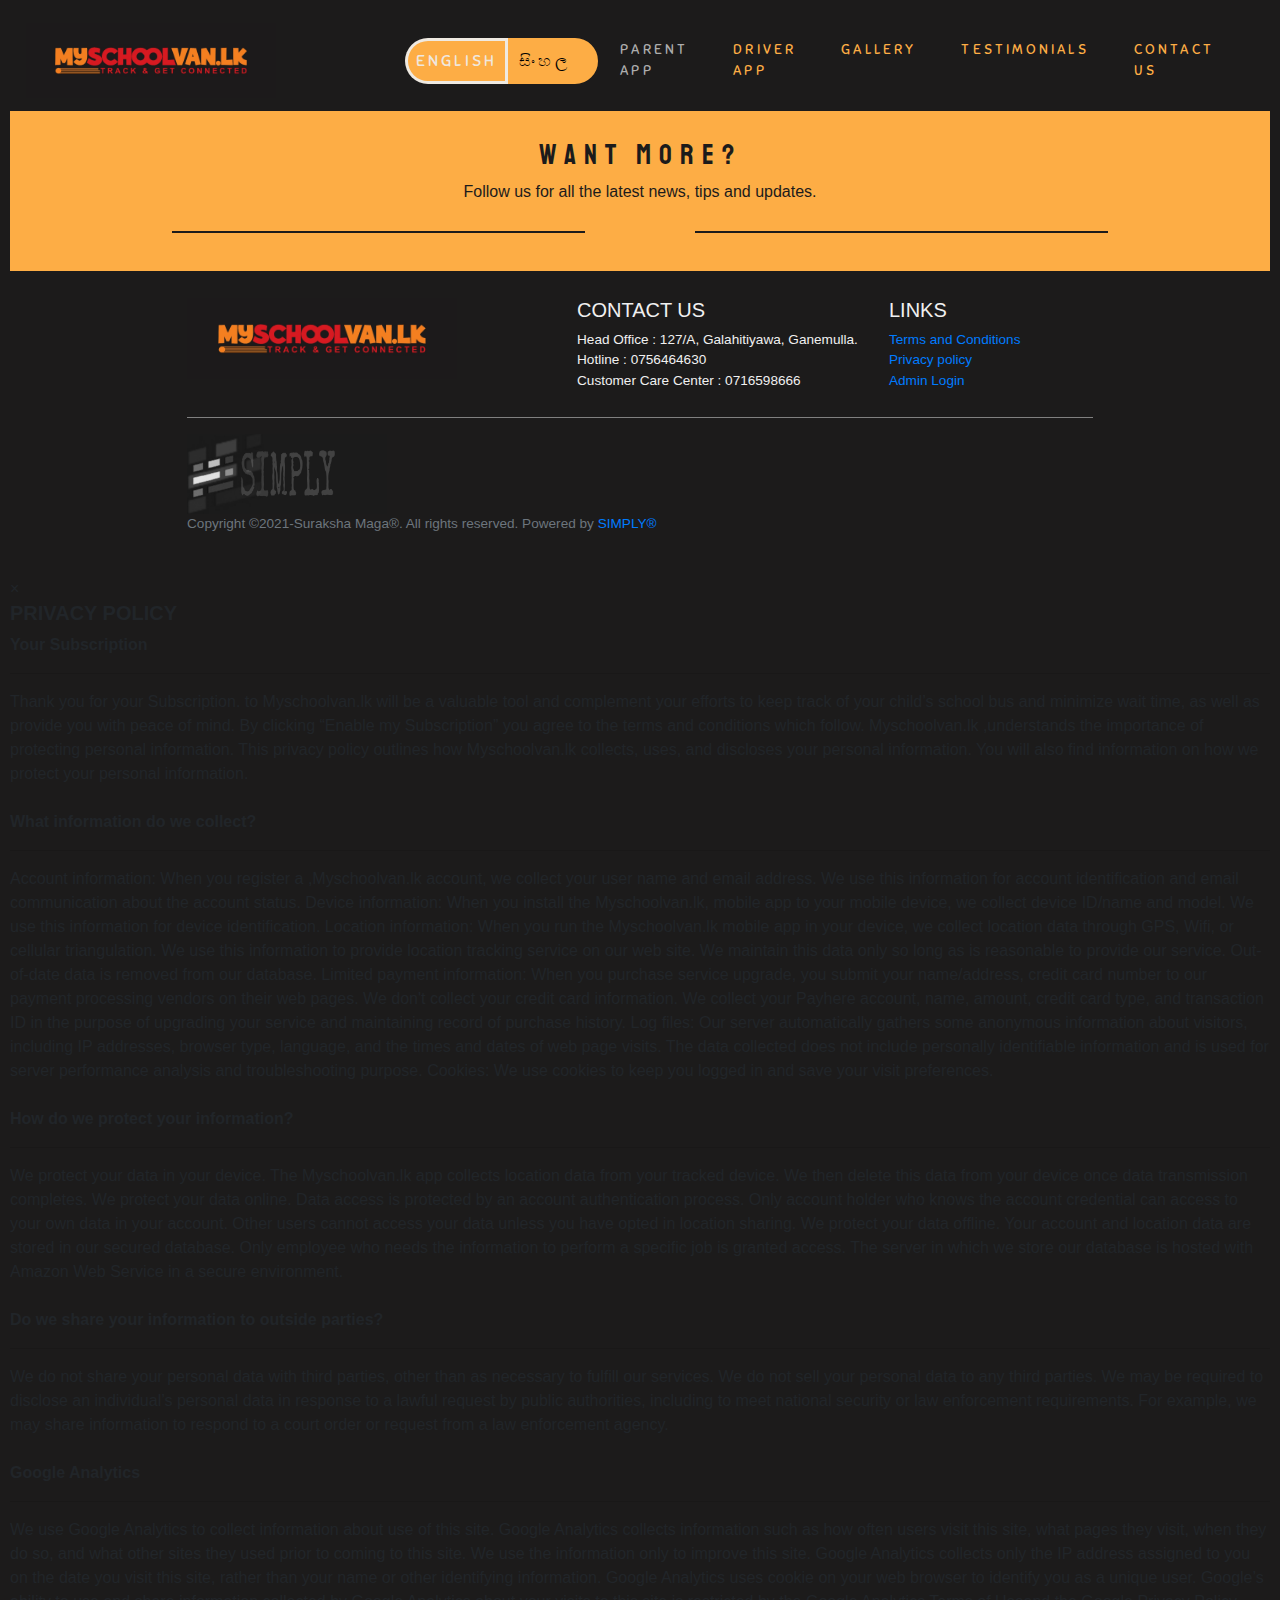
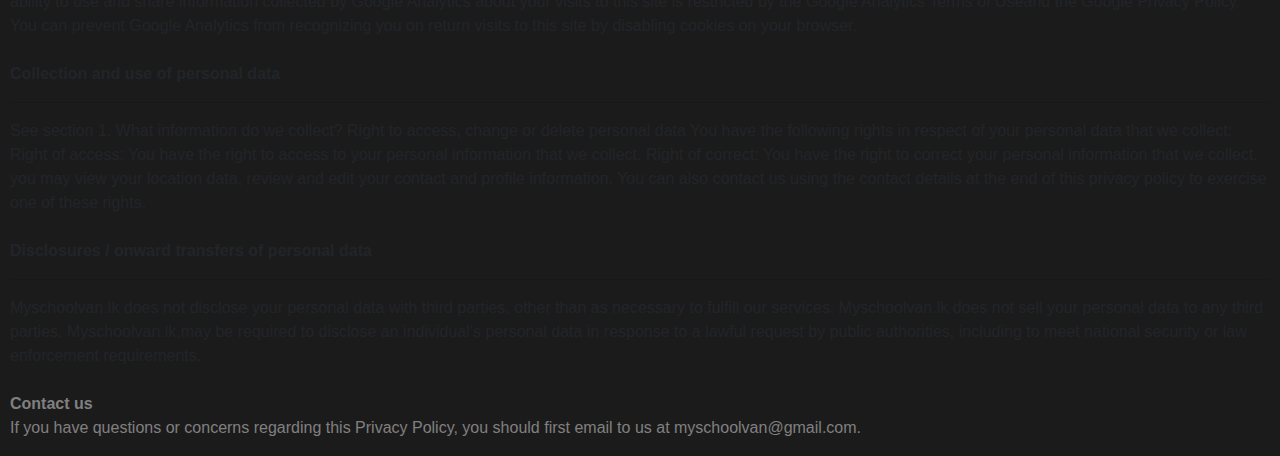
<file: src/parentapp.html>
<!DOCTYPE html>
<html lang="en">

<head>
  <meta charset="UTF-8" />
  <meta name="viewport" content="width=device-width, initial-scale=1.0" />
  <meta http-equiv="X-UA-Compatible" content="ie=edge" />
  <title>Parent App</title>

  <link rel="stylesheet" href="https://stackpath.bootstrapcdn.com/bootstrap/4.3.1/css/bootstrap.min.css" integrity="sha384-ggOyR0iXCbMQv3Xipma34MD+dH/1fQ784/j6cY/iJTQUOhcWr7x9JvoRxT2MZw1T"
    crossorigin="anonymous" />
  <link rel="stylesheet" href="https://use.fontawesome.com/releases/v5.7.2/css/all.css" integrity="sha384-fnmOCqbTlWIlj8LyTjo7mOUStjsKC4pOpQbqyi7RrhN7udi9RwhKkMHpvLbHG9Sr"
    crossorigin="anonymous">
  <link rel="stylesheet" href="../css/style.css">

  <link rel="stylesheet" href="../css/mobile-small.css">
  <link rel="stylesheet" href="../css/mobile-large.css">
  <link rel="stylesheet" href="../css/popupbox.css">
</head>

<body>
  <!--Header-------------------------------------------------------------------------------------------------------------------->
  <header>
    <div class="container-fluid p-0">
       <nav class="navbar navbar-expand-lg">
                <div class="navbar-brand">
                  <a href="../src/index.html" id="navmainLogo"><img src="../assets/newlogo.jpg" ></a>
                </div>
              
                <a href="../src/aidscta.html" id="navAsLogo"><img src="../assets/logo_asso.jpg" style="border-radius: 100%;"></a>

                <button class="navbar-toggler" type="button" data-toggle="collapse" data-target="#navbarNavDropdown" aria-controls="navbarNavDropdown" aria-expanded="false" aria-label="Toggle navigation">
                  <i class="fas fa-align-right" style="color:  rgb(253, 173, 69);"></i>
                </button>
                <div class="collapse navbar-collapse" id="navbarNavDropdown">
                    <div class="mr-auto"></div>
                    <div class="language">
                      <ul class="navbar-nav" id="langM">
                        <li id="lang1">
                          <a class="nav-link" href="./Index.html" >ENGLISH</a>
                        </li>
                        <li id="lang2">
                          <a class="nav-link" href="#">සිංහල</a>
                        </li>
                      </ul>
                    </div>
                   
                  <ul class="navbar-nav">
                    <li class="nav-item">
                      <a class="nav-link"  style="color: rgb(173, 173, 173) !important;">PARENT APP</a>
                    </li>
                    <li class="nav-item">
                      <a class="nav-link" href="./driverapp.html">DRIVER APP</a>
                    </li>
                    <li class="nav-item">
                      <a class="nav-link" href="../src/gallery.html">GALLERY</a>
                    </li>
                    <li class="nav-item">
                      <a class="nav-link" href="./testimonials.html">TESTIMONIALS</a>
                    </li>
                      <li class="nav-item">
                        <a class="nav-link" href="./contactus.html">CONTACT US</a>
                      </li>
                  </ul>
                </div>
            </nav>
    </div>
     
  </header>
  <main>
    
</main>
 <!--FOOTER ------------------------------------------------------- -->
 <section class="section-footer">
  <div class="container p-0">
      <div style="max-height: 250px; text-align: center;">
          <h1 style="font-family: 'Staatliches', cursive; letter-spacing: 0.5rem;">WANT MORE?</h1>
          <p>Follow us for all the latest news, tips and updates.</p>
          <div class="column">
            <a href="#"><i class="fab fa-facebook-f" style="padding-left: 20px;"></i></a>
            <a href="#"><i class="fab fa-instagram"></i></a>
            <a href="#"><i class="fab fa-twitter"></i></a>
            <a href="#"><i class="fab fa-youtube"></i></a>
            <a href="#"><i class="fab fa-linkedin"></i></a>
        </div>
      </div>
      
  </div>
 </section>
<footer>
  <div class="container-fluid">
      <div class="row text-left">
          <div class="col-12 col-md-5 col-sm-12">
              <!--<h1 class="text-secondary" style="font-size: 20px;">SURAKSHA MAGA&reg</h1>-->
              <img src="../assets/newlogo.jpg" alt=""  id="sm">
              
              
          </div>
          <div class="col-12 col-md-4 col-sm-12">
              <!--<h4 class="text-light">Newsletter</h4>
              <form action="" class="form-inline">
                  <div class="col pl-0">
                      <div class="input-group pr-5">
                          <input type="text" class="form-control bg-dark text-white" placeholder="Email">
                          <div class="input-group-prepend">
                              <div class="input-group-text">
                                  <i class="fas fa-arrow-right"></i>
                              </div>
                          </div>
                      </div>
                  </div>
              </form>-->
              <h1>CONTACT US</h1>
              <p>
                Head Office : 127/A, Galahitiyawa, Ganemulla. <br>
                Hotline : 0756464630 <br>
                Customer Care Center : 0716598666
              </p>
          </div>
          <div class="col-12 col-md-3 col-sm-12">
            <h1>LINKS</h1>
            
            <a href="#" class="ftrLnk" id="myBtn">Terms and Conditions</a><br>
            <a href="#" class="ftrLnk" id="myBtn2">Privacy policy</a><br>
            <a href="./admin/login.php" class="ftrLnk">Admin Login</a>
          </div>
      </div>
      <hr id="lasth">
      <div class="text-muted">
        <img src="../assets/simply.jpg"  alt="" id="wcs"><p>Copyright &copy;2021-Suraksha Maga&reg;. All rights reserved. Powered by <a href="#" class="ftrLnk"><span>SIMPLY&reg;</span></a></p> 
      </div>
  </div>
</footer>
  <script src="https://cdnjs.cloudflare.com/ajax/libs/jquery/3.3.1/jquery.min.js"></script>
  <script src="https://cdnjs.cloudflare.com/ajax/libs/popper.js/1.14.7/umd/popper.min.js" integrity="sha384-UO2eT0CpHqdSJQ6hJty5KVphtPhzWj9WO1clHTMGa3JDZwrnQq4sF86dIHNDz0W1"
    crossorigin="anonymous"></script>
  <script src="https://stackpath.bootstrapcdn.com/bootstrap/4.3.1/js/bootstrap.min.js" integrity="sha384-JjSmVgyd0p3pXB1rRibZUAYoIIy6OrQ6VrjIEaFf/nJGzIxFDsf4x0xIM+B07jRM"
    crossorigin="anonymous"></script>
  <script src="../js/main.js"></script>

  


<div id="myModal" class="modal">

    <!-- Modal content -->
    <div class="modal-content">
      <div class="modal-header">
        <h3 style="font-size: 20px;"><b>TERMS AND CONDITIONS</b></h3>
        <span class="close">&times;</span>
        
      </div>
      <div class="modal-body">
        <p style="font-size: 16px;">
            <b>CANCELLATION</b><hr>
            Myschoolvan.lk, may cancel your Subscription and terminate any further use of the Application by you at any time.
You may cancel your Subscription to be effective at the end of any calendar month during the term of your Subscription by giving notice in writing to Myschoolvan.lk  at least fifteen (15) calendar days prior to the effective date of cancellation.
<br><br>
<b>LIMITATION OF LIABILITY</b>
<hr>
Myschoolvan.lk,shall have no liability for any damage or alteration to your equipment (including, but not limited to, any computer equipment, handheld devices or mobile telephones), as a result of the installation or use of the Application.
  Myschoolvan.lk shall have no liability whatsoever for any claim, demand, action or course of action arising out of or in connection with any personal injury or loss of life which may result through use or availability of the Application.
  Myschoolvan.lk, shall have no liability whatsoever for any claim, demand, action or course of action arising from the unauthorized use by a minor for any unintended or illegal use or purpose, including but not limited to unauthorized access to a transportation vehicle or facility, misrepresentation of personal identity of themselves or others, or any other deceptive or unlawful activities. may cancel your Subscription and terminate any further use of the Application by you at any time.
 Myschoolvan.lk,shall have no liability whatsoever for any claim, demand, action or course of action arising from the unauthorized use by a minor for any unintended or illegal use or purpose, including but not limited to unauthorized access to a transportation vehicle or facility, misrepresentation of personal identity of themselves or others, or any other deceptive or unlawful activities.
<br><br>
<b>How often do we update privacy policy?</b><hr>
We may modify this Privacy Policy from time to time. Please see the revised date at the top of this page to see when this Terms and conditions was last revised.
<br><br>
<b style="color: gray;">Contact us</b>
        <br>
        <p style="color: gray;">If you have questions or concerns regarding this Privacy Policy, you should first email to us at myschoolvan@gmail.com.</p>
      </p>
        </p>
      </div>

      
      <div class="modal-footer">
        <!-- <h3>Modal Footer</h3> -->
      </div>
    </div>
  
  </div>

  <script>
  // Get the modal
  var modal = document.getElementById("myModal");
  
  // Get the button that opens the modal
  var btn = document.getElementById("myBtn");
  
  // Get the <span> element that closes the modal
  var span = document.getElementsByClassName("close")[0];
  
  // When the user clicks the button, open the modal 
  btn.onclick = function() {
    modal.style.display = "block";
  }
  
  // When the user clicks on <span> (x), close the modal
  span.onclick = function() {
    modal.style.display = "none";
  }
  
  // When the user clicks anywhere outside of the modal, close it
  window.onclick = function(event) {
    if (event.target == modal) {
      modal.style.display = "none";
    }
  }
  </script>








<div id="myModal2" class="modal2">

  <!-- Modal content -->
  <div class="modal-content2">
    <div class="modal-header2">
      <span class="close2">&times;</span>
      <h3 style="font-size: 20px;"><b>PRIVACY POLICY</b></h3>
    </div>
    <div class="modal-body2">
      <p style="font-size: 16px;">
        <b>Your Subscription</b>
        <hr>
        Thank you for your Subscription. to Myschoolvan.lk 
 will be a valuable tool and complement your efforts to keep track of your child’s school bus and minimize wait time, as well as provide you with peace of mind.
By clicking “Enable my Subscription” you agree to the terms and conditions which follow.
 Myschoolvan.lk
,understands the importance of protecting personal information. This privacy policy outlines how Myschoolvan.lk collects, uses, and discloses your personal information. You will also find information on how we protect your personal information. 

        <br><br>

        <b>What information do we collect?</b>
        <hr>
        Account information: When you register a ,Myschoolvan.lk account, we collect your user name and email address. We use this information for account identification and email communication about the account status.

Device information: When you install the Myschoolvan.lk, mobile app to your mobile device, we collect device ID/name and model. We use this information for device identification.

Location information: When you run the Myschoolvan.lk mobile app in your device, we collect location data through GPS, Wifi, or cellular triangulation. We use this information to provide location tracking service on our web site. We maintain this data only so long as is reasonable to provide our service. Out-of-date data is removed from our database. 

Limited payment information: When you purchase service upgrade, you submit your name/address, credit card number to our payment processing vendors on their web pages. We don't collect your credit card information. We collect your Payhere account, name, amount, credit card type, and transaction ID in the purpose of upgrading your service and maintaining record of purchase history.

Log files: Our server automatically gathers some anonymous information about visitors, including IP addresses, browser type, language, and the times and dates of web page visits. The data collected does not include personally identifiable information and is used for server  performance analysis and troubleshooting purpose.

Cookies: We use cookies to keep you logged in and save your visit preferences.

        <br><br>

        <b>How do we protect your information?</b>
        <hr>
        We protect your data in your device. The Myschoolvan.lk app collects location data from your tracked device. We then delete this data from your device once data transmission completes.

We protect your data online. Data access is protected by an account authentication process. Only account holder who knows the account credential can access to your own data in your account. Other users cannot access your data unless you have opted in location sharing. 

We protect your data offline. Your account and location data are stored in our secured database. Only employee who needs the information to perform a specific job is granted access. The server in which we store our database is hosted with Amazon Web Service in a secure environment.

        <br><br>

        <b>Do we share your information to outside parties?</b>
        <hr>
        We do not share your personal data with third parties, other than as necessary to fulfill our services. We do not sell your personal data to any third parties. We may be required to disclose an individual’s personal data in response to a lawful request by public authorities, including to meet national security or law enforcement requirements. For example, we may share information to respond to a court order or request from a law enforcement agency.
        <br><br>

        <b>Google Analytics</b>
        <hr>
        We use Google Analytics to collect information about use of this site. Google Analytics collects information such as how often users visit this site, what pages they visit, when they do so, and what other sites they used prior to coming to this site. We use the information only to improve this site. Google Analytics collects only the IP address assigned to you on the date you visit this site, rather than your name or other identifying information. Google Analytics uses cookie on your web browser to identify you as a unique user. Google’s ability to use and share information collected by Google Analytics about your visits to this site is restricted by the Google Analytics Terms of Useand the Google Privacy Policy. You can prevent Google Analytics from recognizing you on return visits to this site by disabling cookies on your browser.
        <br><br>

        <b>Collection and use of personal data</b>
        <hr>
        See section 1. What information do we collect?
Right to access, change or delete personal data

You have the following rights in respect of your personal data that we collect:
Right of access: You have the right to access to your personal information that we collect. 
Right of correct: You have the right to correct your personal information that we collect.
you may view your location data, review and edit your contact and profile information. You can also contact us using the contact details at the end of this privacy policy to exercise one of these rights.

        <br><br>

        <b>Disclosures / onward transfers of personal data</b>
        <hr>
        Myschoolvan.lk does not disclose your personal data with third parties, other than as necessary to fulfill our services. 
        Myschoolvan.lk does not sell your personal data to any third parties. 
        
        Myschoolvan.lk,may be required to disclose an individual’s personal data in response to a lawful request by public authorities, including to meet national security or law enforcement requirements.
        
        <br><br>

        <b style="color: gray;">Contact us</b>
        <br>
        <p style="color: gray;">If you have questions or concerns regarding this Privacy Policy, you should first email to us at myschoolvan@gmail.com.</p>
      </p>
    </div>

    
    <div class="modal-footer2">
      <!-- <h3>Modal Footer</h3> -->
    </div>
  </div>

</div>

<script>
// Get the modal
var modal2 = document.getElementById("myModal2");

// Get the button that opens the modal
var btn2 = document.getElementById("myBtn2");

// Get the <span> element that closes the modal
var span2 = document.getElementsByClassName("close2")[0];

// When the user clicks the button, open the modal 
btn2.onclick = function() {
  modal2.style.display = "block";
}

// When the user clicks on <span> (x), close the modal
span2.onclick = function() {
  modal2.style.display = "none";
}

// When the user clicks anywhere outside of the modal, close it
window.onclick = function(event) {
  if (event.target == modal2) {
    modal2.style.display = "none";
  }
}
</script>




  
</body>

</html>
</file>
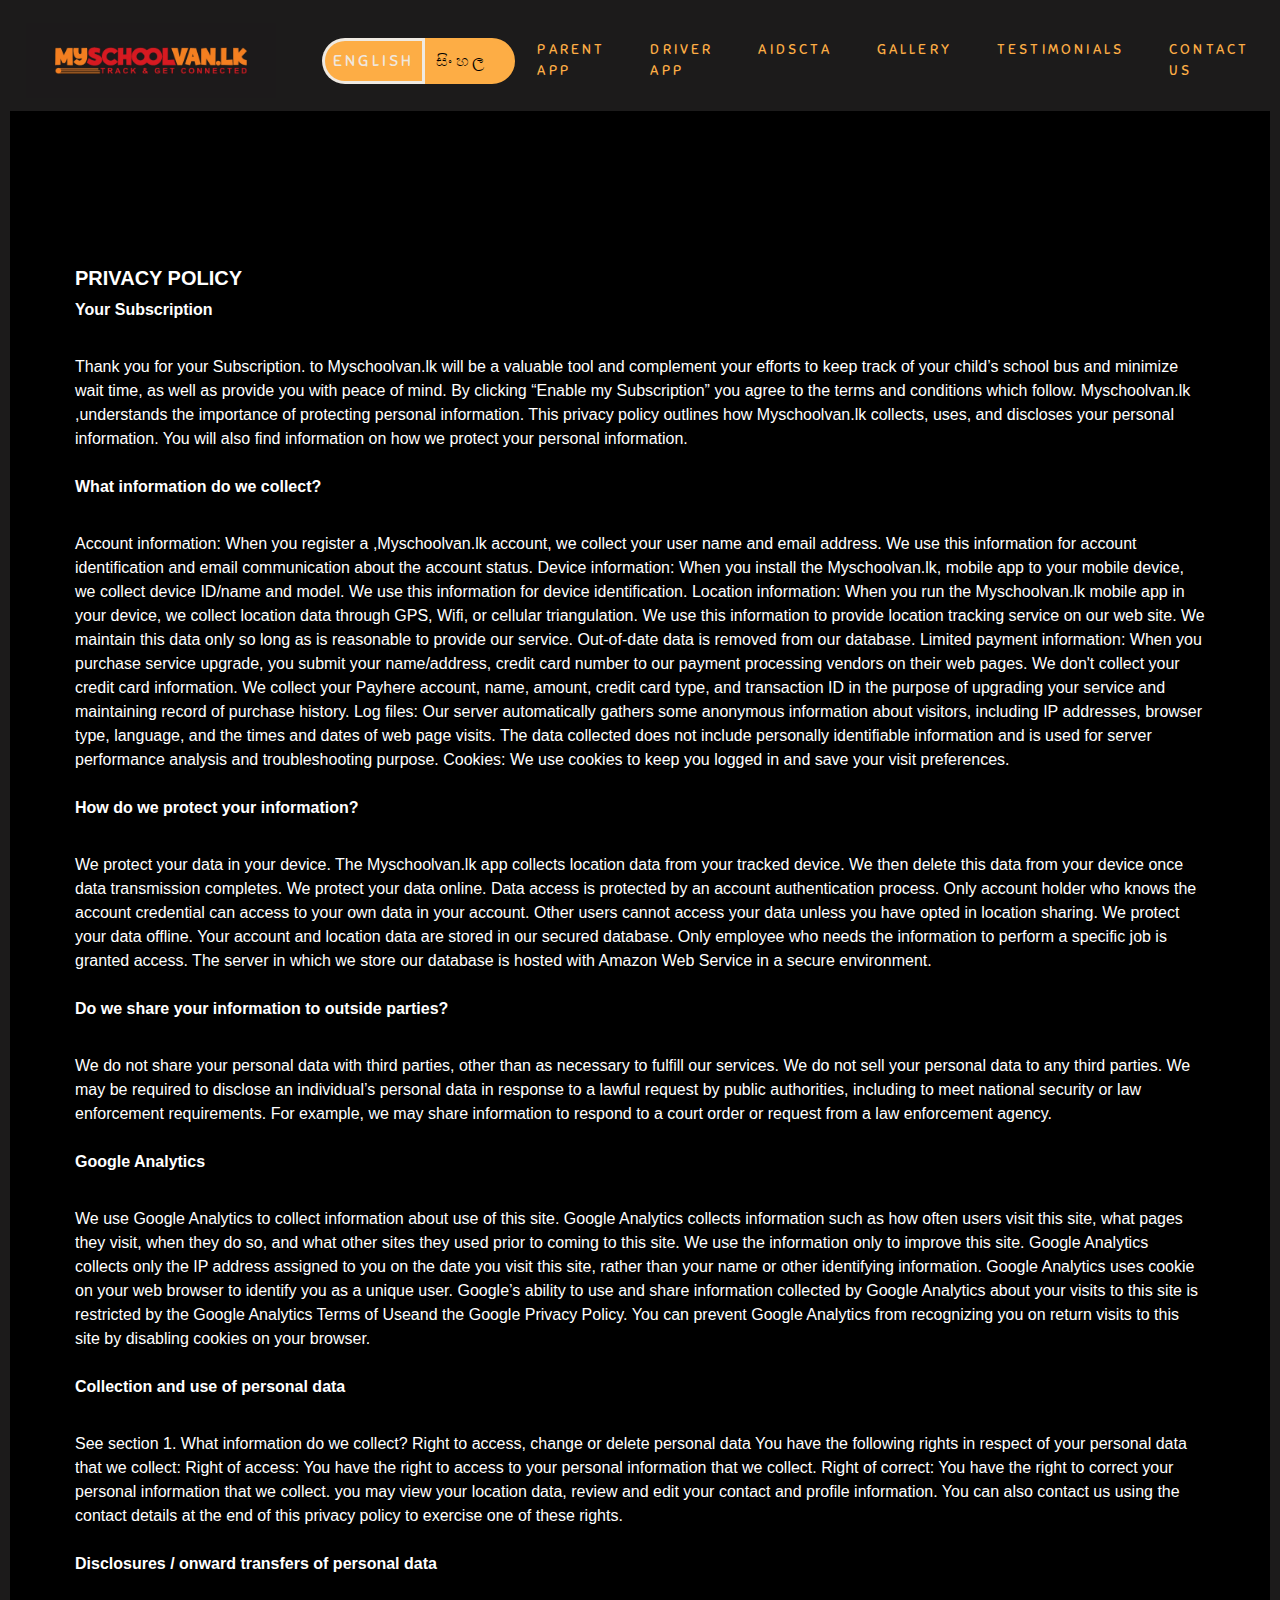
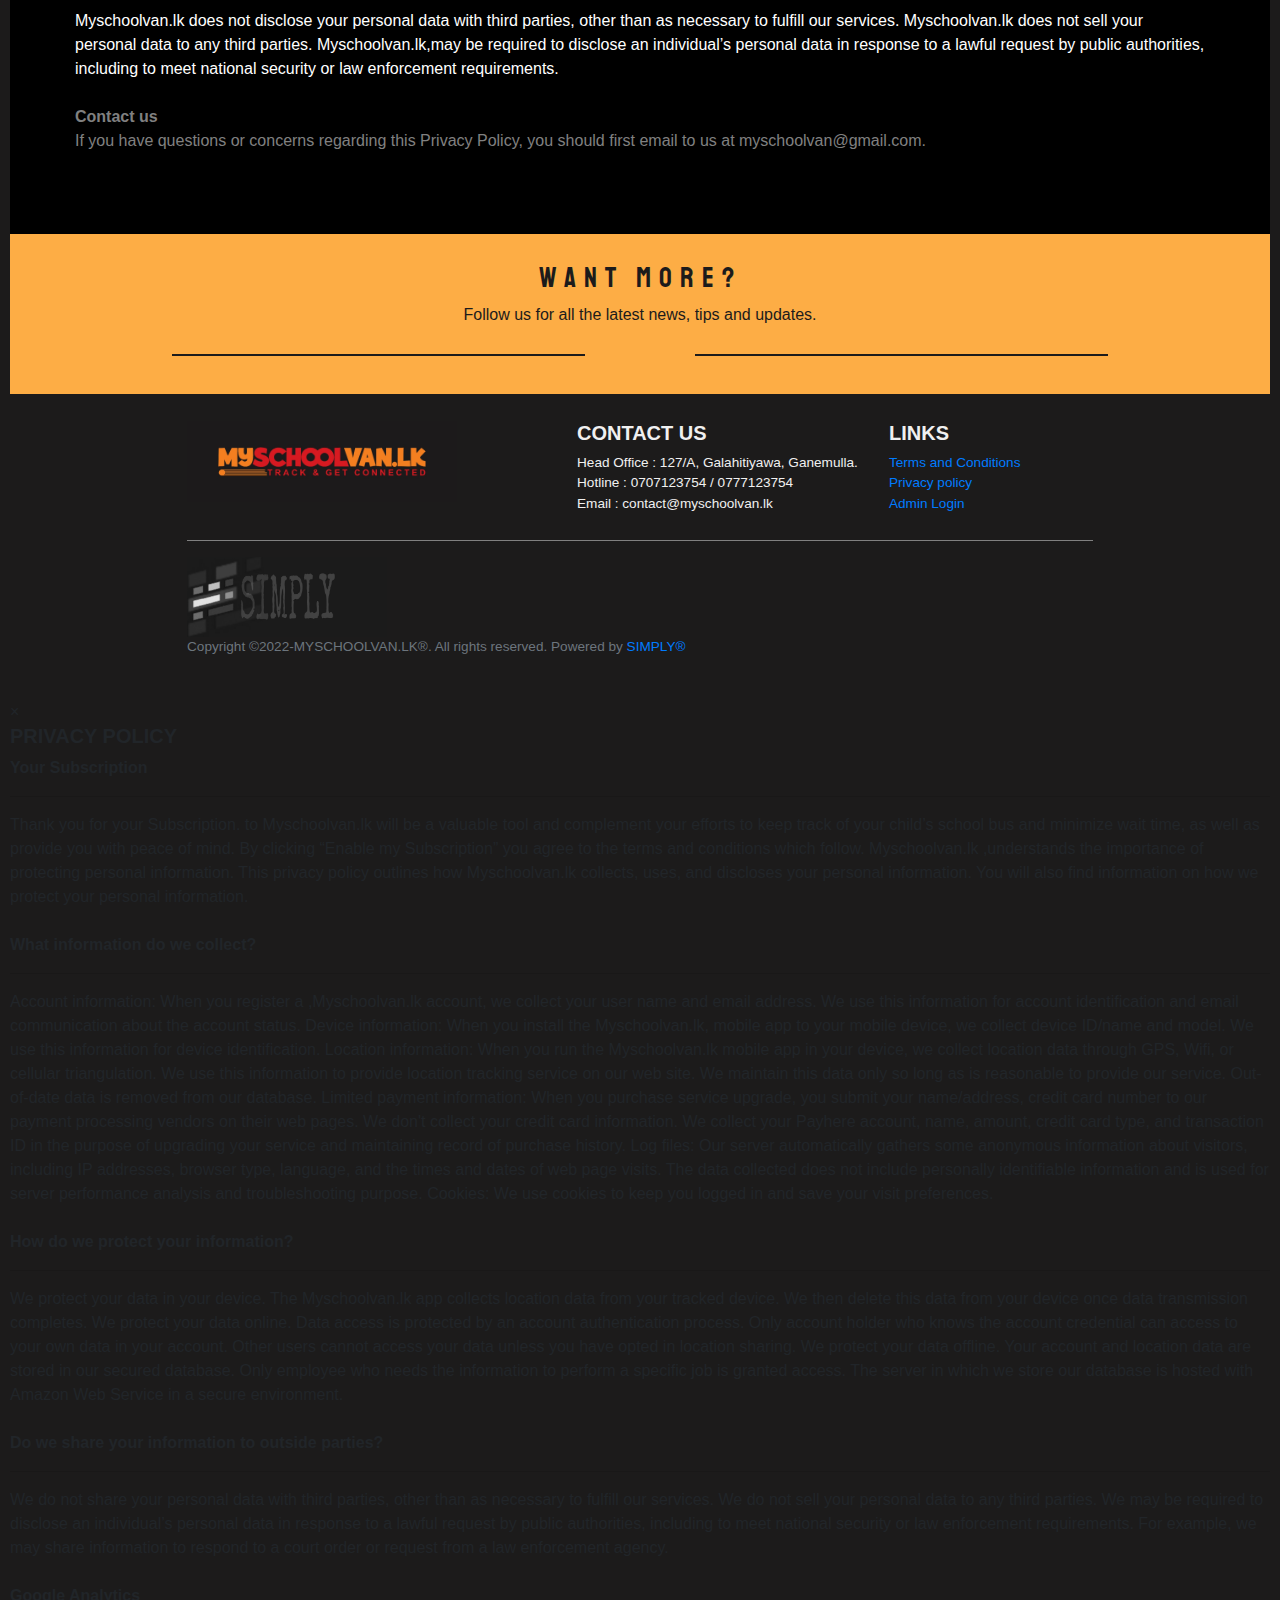
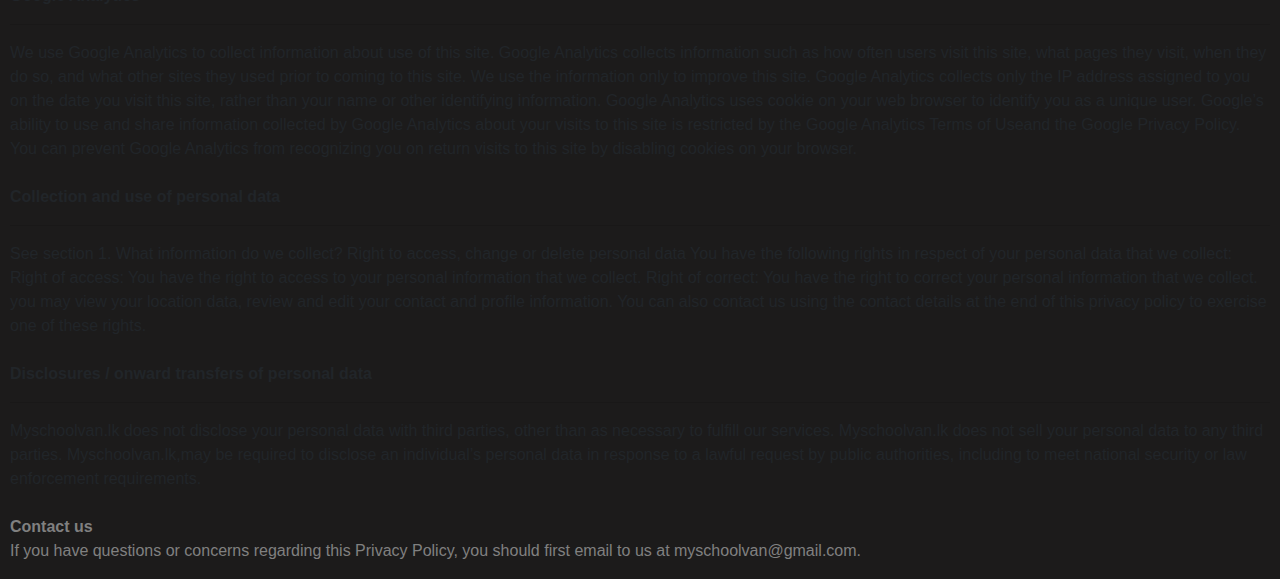
<file: src/privacy_policy.html>
<!DOCTYPE html>
<html lang="en">

<head>
  <meta charset="UTF-8" />
  <meta name="viewport" content="width=device-width, initial-scale=1.0" />
  <meta http-equiv="X-UA-Compatible" content="ie=edge" />
  <title>Privacy Policy</title>

  <link rel="stylesheet" href="https://stackpath.bootstrapcdn.com/bootstrap/4.3.1/css/bootstrap.min.css" integrity="sha384-ggOyR0iXCbMQv3Xipma34MD+dH/1fQ784/j6cY/iJTQUOhcWr7x9JvoRxT2MZw1T"
    crossorigin="anonymous" />
  <link rel="stylesheet" href="https://use.fontawesome.com/releases/v5.7.2/css/all.css" integrity="sha384-fnmOCqbTlWIlj8LyTjo7mOUStjsKC4pOpQbqyi7RrhN7udi9RwhKkMHpvLbHG9Sr"
    crossorigin="anonymous">
  <link rel="stylesheet" href="../css/style.css">

  <link rel="stylesheet" href="../css/mobile-small.css">
  <link rel="stylesheet" href="../css/mobile-large.css">
  <link rel="stylesheet" href="../css/popupbox.css">
</head>

<body>
  <!--Header-------------------------------------------------------------------------------------------------------------------->
  <header>
    <div class="container-fluid p-0">
       <nav class="navbar navbar-expand-lg">
                <div class="navbar-brand">
                  <a href="../index.html" id="navmainLogo"><img src="../assets/newlogo.jpg" ></a>
                </div>
              
                <a href="./aidscta.html" id="navAsLogo"><img src="../assets/logo_asso.jpg" style="border-radius: 100%;"></a>

                <button class="navbar-toggler" type="button" data-toggle="collapse" data-target="#navbarNavDropdown" aria-controls="navbarNavDropdown" aria-expanded="false" aria-label="Toggle navigation">
                  <i class="fas fa-align-right" style="color:  rgb(253, 173, 69);"></i>
                </button>
                <div class="collapse navbar-collapse" id="navbarNavDropdown">
                    <div class="mr-auto"></div>
                    <div class="language">
                      <ul class="navbar-nav" id="langM">
                        <li id="lang1">
                          <a class="nav-link" href="../Index.html" >ENGLISH</a>
                        </li>
                        <li id="lang2">
                          <a class="nav-link" href="#">සිංහල</a>
                        </li>
                      </ul>
                    </div>
                   
                    <ul class="navbar-nav">
                      <li class="nav-item">
                        <a class="nav-link" href="#">PARENT APP</a>
                      </li>
                      <li class="nav-item">
                        <a class="nav-link" href="#">DRIVER APP</a>
                      </li>
                      <li class="nav-item" id="aidsctanav">
                        <a class="nav-link" href="./src/aidscta.html">AIDSCTA</a>
                      </li>
                      <li class="nav-item">
                        <a class="nav-link" href="./src/gallery.html">GALLERY</a>
                      </li>
                      <li class="nav-item">
                        <a class="nav-link" href="#">TESTIMONIALS</a>
                      </li>
                        <li class="nav-item">
                          <a class="nav-link" href="./src/contactus.html">CONTACT US</a>
                        </li>
                    </ul>
                </div>
            </nav>
    </div>
   
     
  </header>

  <section class="section-1" style="background: black;">
    
        <div style="color: white; padding: 20px 20px; font-size: 16px;">
            
               
                    
                    <h3 style="font-size: 20px;"><b>PRIVACY POLICY</b></h3>
                  
                  
                    <p style="font-size: 16px;">
                      <b>Your Subscription</b>
                      <hr>
                      Thank you for your Subscription. to Myschoolvan.lk 
               will be a valuable tool and complement your efforts to keep track of your child’s school bus and minimize wait time, as well as provide you with peace of mind.
              By clicking “Enable my Subscription” you agree to the terms and conditions which follow.
               Myschoolvan.lk
              ,understands the importance of protecting personal information. This privacy policy outlines how Myschoolvan.lk collects, uses, and discloses your personal information. You will also find information on how we protect your personal information. 
              
                      <br><br>
              
                      <b>What information do we collect?</b>
                      <hr>
                      Account information: When you register a ,Myschoolvan.lk account, we collect your user name and email address. We use this information for account identification and email communication about the account status.
              
              Device information: When you install the Myschoolvan.lk, mobile app to your mobile device, we collect device ID/name and model. We use this information for device identification.
              
              Location information: When you run the Myschoolvan.lk mobile app in your device, we collect location data through GPS, Wifi, or cellular triangulation. We use this information to provide location tracking service on our web site. We maintain this data only so long as is reasonable to provide our service. Out-of-date data is removed from our database. 
              
              Limited payment information: When you purchase service upgrade, you submit your name/address, credit card number to our payment processing vendors on their web pages. We don't collect your credit card information. We collect your Payhere account, name, amount, credit card type, and transaction ID in the purpose of upgrading your service and maintaining record of purchase history.
              
              Log files: Our server automatically gathers some anonymous information about visitors, including IP addresses, browser type, language, and the times and dates of web page visits. The data collected does not include personally identifiable information and is used for server  performance analysis and troubleshooting purpose.
              
              Cookies: We use cookies to keep you logged in and save your visit preferences.
              
                      <br><br>
              
                      <b>How do we protect your information?</b>
                      <hr>
                      We protect your data in your device. The Myschoolvan.lk app collects location data from your tracked device. We then delete this data from your device once data transmission completes.
              
              We protect your data online. Data access is protected by an account authentication process. Only account holder who knows the account credential can access to your own data in your account. Other users cannot access your data unless you have opted in location sharing. 
              
              We protect your data offline. Your account and location data are stored in our secured database. Only employee who needs the information to perform a specific job is granted access. The server in which we store our database is hosted with Amazon Web Service in a secure environment.
              
                      <br><br>
              
                      <b>Do we share your information to outside parties?</b>
                      <hr>
                      We do not share your personal data with third parties, other than as necessary to fulfill our services. We do not sell your personal data to any third parties. We may be required to disclose an individual’s personal data in response to a lawful request by public authorities, including to meet national security or law enforcement requirements. For example, we may share information to respond to a court order or request from a law enforcement agency.
                      <br><br>
              
                      <b>Google Analytics</b>
                      <hr>
                      We use Google Analytics to collect information about use of this site. Google Analytics collects information such as how often users visit this site, what pages they visit, when they do so, and what other sites they used prior to coming to this site. We use the information only to improve this site. Google Analytics collects only the IP address assigned to you on the date you visit this site, rather than your name or other identifying information. Google Analytics uses cookie on your web browser to identify you as a unique user. Google’s ability to use and share information collected by Google Analytics about your visits to this site is restricted by the Google Analytics Terms of Useand the Google Privacy Policy. You can prevent Google Analytics from recognizing you on return visits to this site by disabling cookies on your browser.
                      <br><br>
              
                      <b>Collection and use of personal data</b>
                      <hr>
                      See section 1. What information do we collect?
              Right to access, change or delete personal data
              
              You have the following rights in respect of your personal data that we collect:
              Right of access: You have the right to access to your personal information that we collect. 
              Right of correct: You have the right to correct your personal information that we collect.
              you may view your location data, review and edit your contact and profile information. You can also contact us using the contact details at the end of this privacy policy to exercise one of these rights.
              
                      <br><br>
              
                      <b>Disclosures / onward transfers of personal data</b>
                      <hr>
                      Myschoolvan.lk does not disclose your personal data with third parties, other than as necessary to fulfill our services. 
                      Myschoolvan.lk does not sell your personal data to any third parties. 
                      
                      Myschoolvan.lk,may be required to disclose an individual’s personal data in response to a lawful request by public authorities, including to meet national security or law enforcement requirements.
                      
                      <br><br>
              
                      <b style="color: gray;">Contact us</b>
                      <br>
                      <p style="color: gray;">If you have questions or concerns regarding this Privacy Policy, you should first email to us at myschoolvan@gmail.com.</p>
                    </p>
                  </div>
              
                  
</section>


 <!--FOOTER ------------------------------------------------------- -->
 <section class="section-footer">
  <div class="container p-0">
      <div style="max-height: 250px; text-align: center;">
          <h1 style="font-family: 'Staatliches', cursive; letter-spacing: 0.5rem;">WANT MORE?</h1>
          <p>Follow us for all the latest news, tips and updates.</p>
          <div class="column">
            <a href="#"><i class="fab fa-facebook-f" style="padding-left: 20px;"></i></a>
            <a href="#"><i class="fab fa-instagram"></i></a>
            <a href="#"><i class="fab fa-twitter"></i></a>
            <a href="#"><i class="fab fa-youtube"></i></a>
            <a href="#"><i class="fab fa-linkedin"></i></a>
        </div>
      </div>
      
  </div>
 </section>
<footer>
  <div class="container-fluid">
      <div class="row text-left">
          <div class="col-12 col-md-5 col-sm-12">
              <!--<h1 class="text-secondary" style="font-size: 20px;">SURAKSHA MAGA&reg</h1>-->
              <img src="../assets/newlogo.jpg" alt=""  id="sm">
              
              
          </div>
          <div class="col-12 col-md-4 col-sm-12">
              <!--<h4 class="text-light">Newsletter</h4>
              <form action="" class="form-inline">
                  <div class="col pl-0">
                      <div class="input-group pr-5">
                          <input type="text" class="form-control bg-dark text-white" placeholder="Email">
                          <div class="input-group-prepend">
                              <div class="input-group-text">
                                  <i class="fas fa-arrow-right"></i>
                              </div>
                          </div>
                      </div>
                  </div>
              </form>-->
              <h1><b>CONTACT US</b></h1>
              <p>
                Head Office : 127/A, Galahitiyawa, Ganemulla. <br>
                Hotline : 0707123754 / 0777123754<br>
                  Email : contact@myschoolvan.lk
              </p>
          </div>
          <div class="col-12 col-md-3 col-sm-12">
            <h1><b>LINKS</b></h1>
            
            <a href="#" class="ftrLnk" id="myBtn">Terms and Conditions</a><br>
            <a href="#" class="ftrLnk" id="myBtn2">Privacy policy</a><br>
            <a href="./admin/login.php" class="ftrLnk">Admin Login</a>
          </div>
      </div>
      <hr id="lasth">
      <div class="text-muted">
        <img src="../assets/simply.jpg"  alt="" id="wcs"><p>Copyright &copy;2022-MYSCHOOLVAN.LK&reg;. All rights reserved. Powered by <a href="#" class="ftrLnk"><span>SIMPLY&reg;</span></a></p> 
      </div>
  </div>
</footer>
  <script src="https://cdnjs.cloudflare.com/ajax/libs/jquery/3.3.1/jquery.min.js"></script>
  <script src="https://cdnjs.cloudflare.com/ajax/libs/popper.js/1.14.7/umd/popper.min.js" integrity="sha384-UO2eT0CpHqdSJQ6hJty5KVphtPhzWj9WO1clHTMGa3JDZwrnQq4sF86dIHNDz0W1"
    crossorigin="anonymous"></script>
  <script src="https://stackpath.bootstrapcdn.com/bootstrap/4.3.1/js/bootstrap.min.js" integrity="sha384-JjSmVgyd0p3pXB1rRibZUAYoIIy6OrQ6VrjIEaFf/nJGzIxFDsf4x0xIM+B07jRM"
    crossorigin="anonymous"></script>
  <script src="../js/main.js"></script>

  


<div id="myModal" class="modal">

    <!-- Modal content -->
    <div class="modal-content">
      <div class="modal-header">
        <h3 style="font-size: 20px;"><b>TERMS AND CONDITIONS</b></h3>
        <span class="close">&times;</span>
        
      </div>
      <div class="modal-body">
        <p style="font-size: 16px;">
            <b>CANCELLATION</b><hr>
            Myschoolvan.lk, may cancel your Subscription and terminate any further use of the Application by you at any time.
You may cancel your Subscription to be effective at the end of any calendar month during the term of your Subscription by giving notice in writing to Myschoolvan.lk  at least fifteen (15) calendar days prior to the effective date of cancellation.
<br><br>
<b>LIMITATION OF LIABILITY</b>
<hr>
Myschoolvan.lk,shall have no liability for any damage or alteration to your equipment (including, but not limited to, any computer equipment, handheld devices or mobile telephones), as a result of the installation or use of the Application.
  Myschoolvan.lk shall have no liability whatsoever for any claim, demand, action or course of action arising out of or in connection with any personal injury or loss of life which may result through use or availability of the Application.
  Myschoolvan.lk, shall have no liability whatsoever for any claim, demand, action or course of action arising from the unauthorized use by a minor for any unintended or illegal use or purpose, including but not limited to unauthorized access to a transportation vehicle or facility, misrepresentation of personal identity of themselves or others, or any other deceptive or unlawful activities. may cancel your Subscription and terminate any further use of the Application by you at any time.
 Myschoolvan.lk,shall have no liability whatsoever for any claim, demand, action or course of action arising from the unauthorized use by a minor for any unintended or illegal use or purpose, including but not limited to unauthorized access to a transportation vehicle or facility, misrepresentation of personal identity of themselves or others, or any other deceptive or unlawful activities.
<br><br>
<b>How often do we update privacy policy?</b><hr>
We may modify this Privacy Policy from time to time. Please see the revised date at the top of this page to see when this Terms and conditions was last revised.
<br><br>
<b style="color: gray;">Contact us</b>
        <br>
        <p style="color: gray;">If you have questions or concerns regarding this Privacy Policy, you should first email to us at myschoolvan@gmail.com.</p>
      </p>
        </p>
      </div>

      
      <div class="modal-footer">
        <!-- <h3>Modal Footer</h3> -->
      </div>
    </div>
  
  </div>

  <script>
  // Get the modal
  var modal = document.getElementById("myModal");
  
  // Get the button that opens the modal
  var btn = document.getElementById("myBtn");
  
  // Get the <span> element that closes the modal
  var span = document.getElementsByClassName("close")[0];
  
  // When the user clicks the button, open the modal 
  btn.onclick = function() {
    modal.style.display = "block";
  }
  
  // When the user clicks on <span> (x), close the modal
  span.onclick = function() {
    modal.style.display = "none";
  }
  
  // When the user clicks anywhere outside of the modal, close it
  window.onclick = function(event) {
    if (event.target == modal) {
      modal.style.display = "none";
    }
  }
  </script>








<div id="myModal2" class="modal2">

  <!-- Modal content -->
  <div class="modal-content2">
    <div class="modal-header2">
      <span class="close2">&times;</span>
      <h3 style="font-size: 20px;"><b>PRIVACY POLICY</b></h3>
    </div>
    <div class="modal-body2">
      <p style="font-size: 16px;">
        <b>Your Subscription</b>
        <hr>
        Thank you for your Subscription. to Myschoolvan.lk 
 will be a valuable tool and complement your efforts to keep track of your child’s school bus and minimize wait time, as well as provide you with peace of mind.
By clicking “Enable my Subscription” you agree to the terms and conditions which follow.
 Myschoolvan.lk
,understands the importance of protecting personal information. This privacy policy outlines how Myschoolvan.lk collects, uses, and discloses your personal information. You will also find information on how we protect your personal information. 

        <br><br>

        <b>What information do we collect?</b>
        <hr>
        Account information: When you register a ,Myschoolvan.lk account, we collect your user name and email address. We use this information for account identification and email communication about the account status.

Device information: When you install the Myschoolvan.lk, mobile app to your mobile device, we collect device ID/name and model. We use this information for device identification.

Location information: When you run the Myschoolvan.lk mobile app in your device, we collect location data through GPS, Wifi, or cellular triangulation. We use this information to provide location tracking service on our web site. We maintain this data only so long as is reasonable to provide our service. Out-of-date data is removed from our database. 

Limited payment information: When you purchase service upgrade, you submit your name/address, credit card number to our payment processing vendors on their web pages. We don't collect your credit card information. We collect your Payhere account, name, amount, credit card type, and transaction ID in the purpose of upgrading your service and maintaining record of purchase history.

Log files: Our server automatically gathers some anonymous information about visitors, including IP addresses, browser type, language, and the times and dates of web page visits. The data collected does not include personally identifiable information and is used for server  performance analysis and troubleshooting purpose.

Cookies: We use cookies to keep you logged in and save your visit preferences.

        <br><br>

        <b>How do we protect your information?</b>
        <hr>
        We protect your data in your device. The Myschoolvan.lk app collects location data from your tracked device. We then delete this data from your device once data transmission completes.

We protect your data online. Data access is protected by an account authentication process. Only account holder who knows the account credential can access to your own data in your account. Other users cannot access your data unless you have opted in location sharing. 

We protect your data offline. Your account and location data are stored in our secured database. Only employee who needs the information to perform a specific job is granted access. The server in which we store our database is hosted with Amazon Web Service in a secure environment.

        <br><br>

        <b>Do we share your information to outside parties?</b>
        <hr>
        We do not share your personal data with third parties, other than as necessary to fulfill our services. We do not sell your personal data to any third parties. We may be required to disclose an individual’s personal data in response to a lawful request by public authorities, including to meet national security or law enforcement requirements. For example, we may share information to respond to a court order or request from a law enforcement agency.
        <br><br>

        <b>Google Analytics</b>
        <hr>
        We use Google Analytics to collect information about use of this site. Google Analytics collects information such as how often users visit this site, what pages they visit, when they do so, and what other sites they used prior to coming to this site. We use the information only to improve this site. Google Analytics collects only the IP address assigned to you on the date you visit this site, rather than your name or other identifying information. Google Analytics uses cookie on your web browser to identify you as a unique user. Google’s ability to use and share information collected by Google Analytics about your visits to this site is restricted by the Google Analytics Terms of Useand the Google Privacy Policy. You can prevent Google Analytics from recognizing you on return visits to this site by disabling cookies on your browser.
        <br><br>

        <b>Collection and use of personal data</b>
        <hr>
        See section 1. What information do we collect?
Right to access, change or delete personal data

You have the following rights in respect of your personal data that we collect:
Right of access: You have the right to access to your personal information that we collect. 
Right of correct: You have the right to correct your personal information that we collect.
you may view your location data, review and edit your contact and profile information. You can also contact us using the contact details at the end of this privacy policy to exercise one of these rights.

        <br><br>

        <b>Disclosures / onward transfers of personal data</b>
        <hr>
        Myschoolvan.lk does not disclose your personal data with third parties, other than as necessary to fulfill our services. 
        Myschoolvan.lk does not sell your personal data to any third parties. 
        
        Myschoolvan.lk,may be required to disclose an individual’s personal data in response to a lawful request by public authorities, including to meet national security or law enforcement requirements.
        
        <br><br>

        <b style="color: gray;">Contact us</b>
        <br>
        <p style="color: gray;">If you have questions or concerns regarding this Privacy Policy, you should first email to us at myschoolvan@gmail.com.</p>
      </p>
    </div>

    
    <div class="modal-footer2">
      <!-- <h3>Modal Footer</h3> -->
    </div>
  </div>

</div>

<script>
// Get the modal
var modal2 = document.getElementById("myModal2");

// Get the button that opens the modal
var btn2 = document.getElementById("myBtn2");

// Get the <span> element that closes the modal
var span2 = document.getElementsByClassName("close2")[0];

// When the user clicks the button, open the modal 
btn2.onclick = function() {
  modal2.style.display = "block";
}

// When the user clicks on <span> (x), close the modal
span2.onclick = function() {
  modal2.style.display = "none";
}

// When the user clicks anywhere outside of the modal, close it
window.onclick = function(event) {
  if (event.target == modal2) {
    modal2.style.display = "none";
  }
}
</script>




  
</body>

</html>
</file>
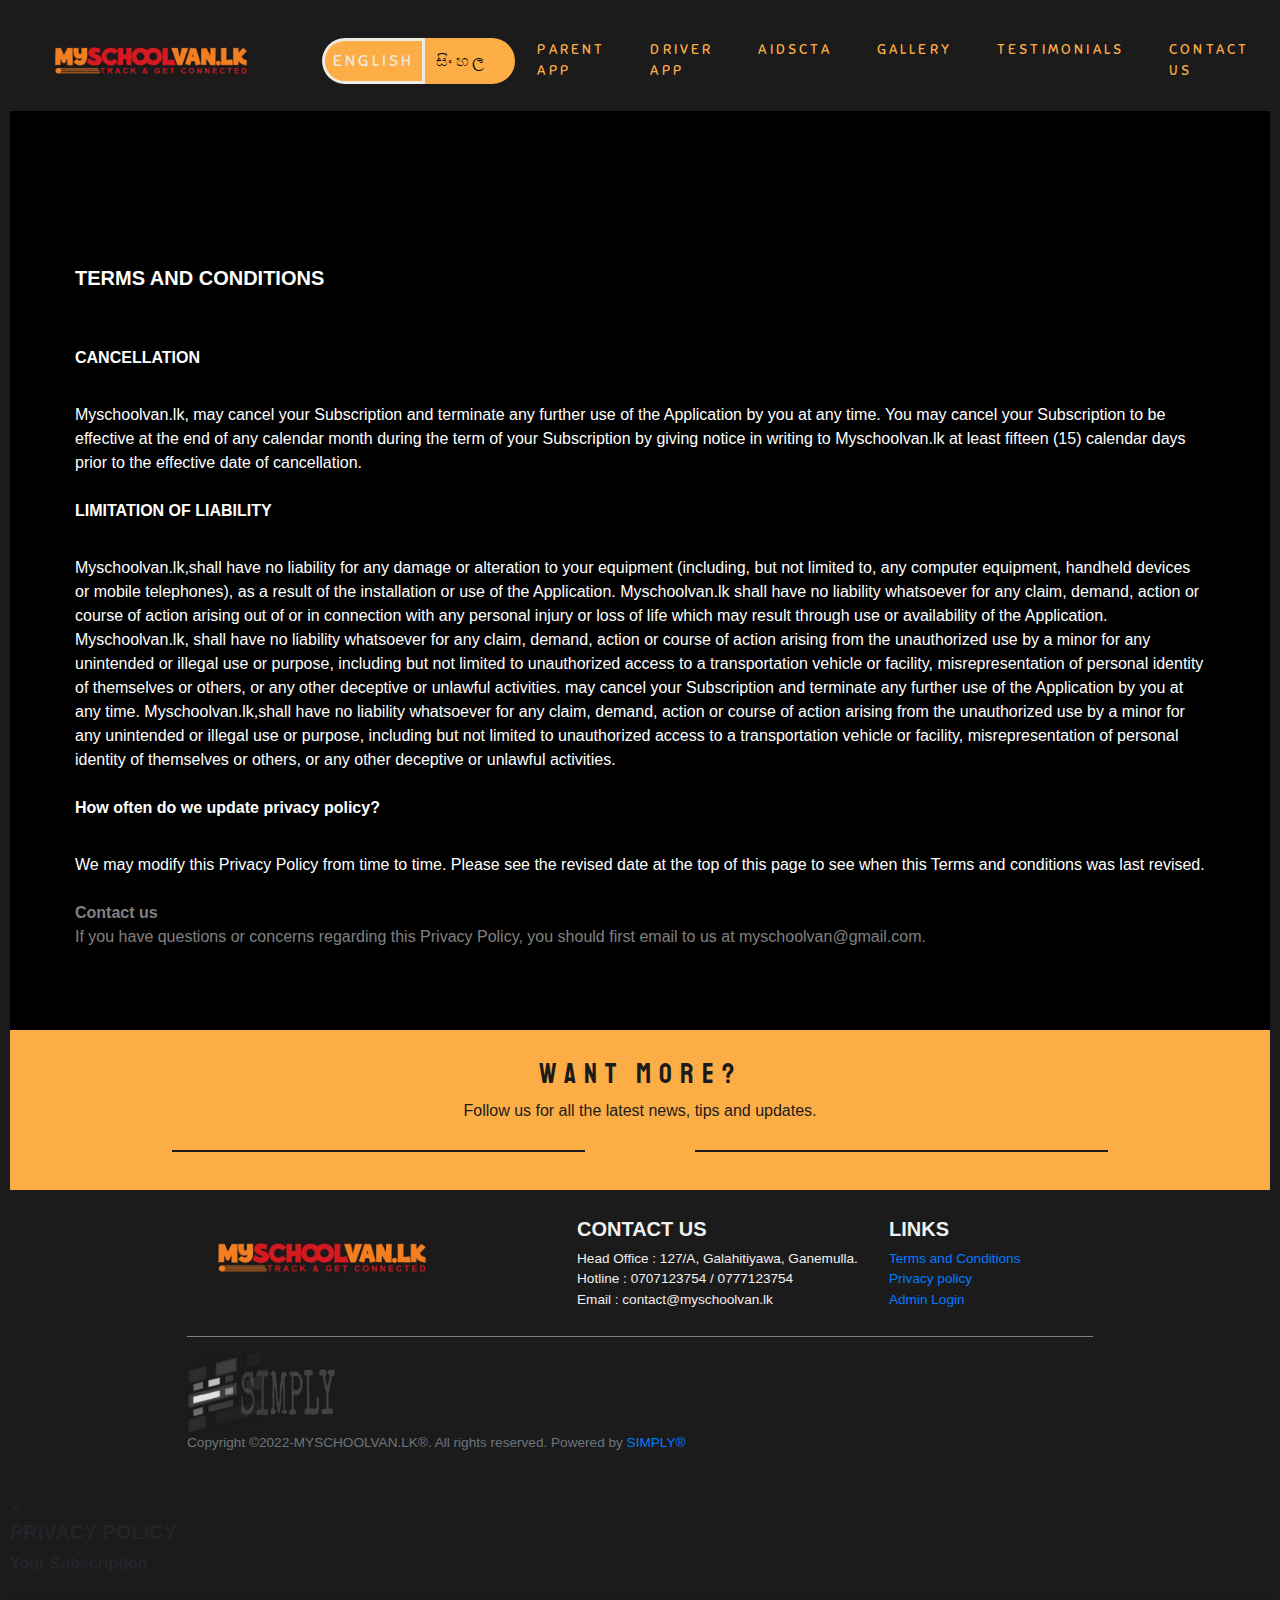
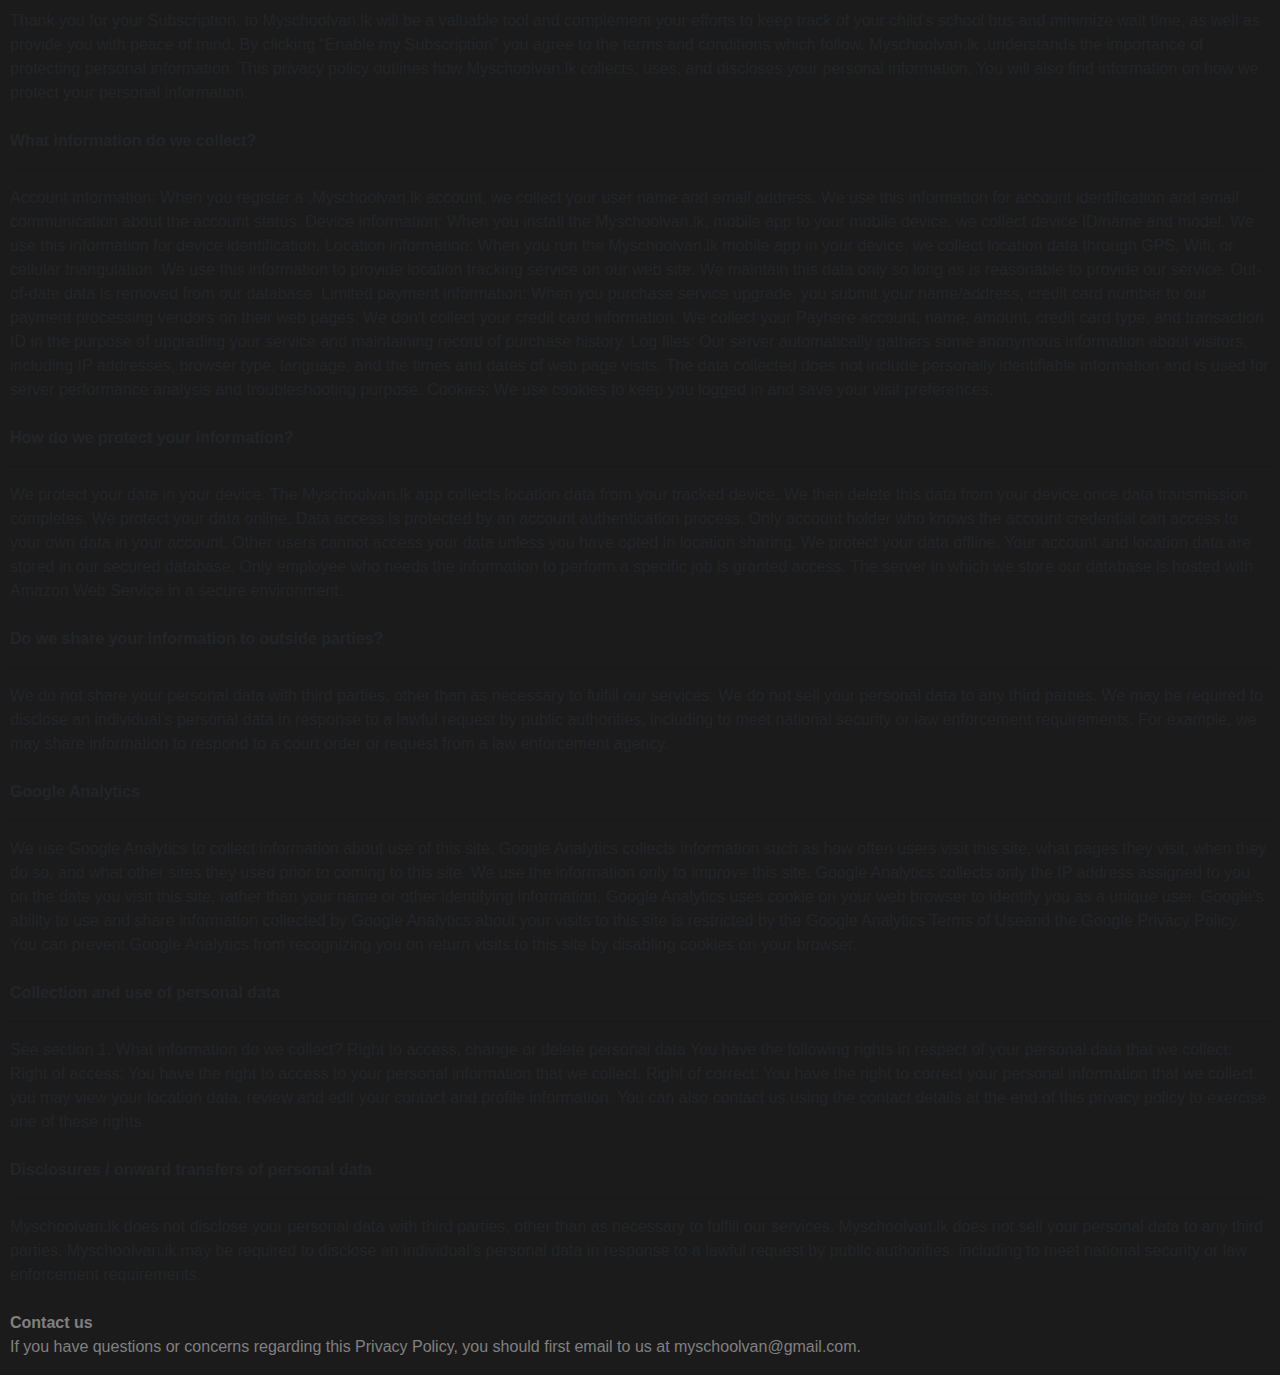
<file: src/terms_and_conditions.html>
<!DOCTYPE html>
<html lang="en">

<head>
  <meta charset="UTF-8" />
  <meta name="viewport" content="width=device-width, initial-scale=1.0" />
  <meta http-equiv="X-UA-Compatible" content="ie=edge" />
  <title>Terms and Conditions</title>

  <link rel="stylesheet" href="https://stackpath.bootstrapcdn.com/bootstrap/4.3.1/css/bootstrap.min.css" integrity="sha384-ggOyR0iXCbMQv3Xipma34MD+dH/1fQ784/j6cY/iJTQUOhcWr7x9JvoRxT2MZw1T"
    crossorigin="anonymous" />
  <link rel="stylesheet" href="https://use.fontawesome.com/releases/v5.7.2/css/all.css" integrity="sha384-fnmOCqbTlWIlj8LyTjo7mOUStjsKC4pOpQbqyi7RrhN7udi9RwhKkMHpvLbHG9Sr"
    crossorigin="anonymous">
  <link rel="stylesheet" href="../css/style.css">

  <link rel="stylesheet" href="../css/mobile-small.css">
  <link rel="stylesheet" href="../css/mobile-large.css">
  <link rel="stylesheet" href="../css/popupbox.css">
</head>

<body>
  <!--Header-------------------------------------------------------------------------------------------------------------------->
  <header>
    <div class="container-fluid p-0">
       <nav class="navbar navbar-expand-lg">
                <div class="navbar-brand">
                  <a href="../index.html" id="navmainLogo"><img src="../assets/newlogo.jpg" ></a>
                </div>
              
                <a href="./aidscta.html" id="navAsLogo"><img src="../assets/logo_asso.jpg" style="border-radius: 100%;"></a>

                <button class="navbar-toggler" type="button" data-toggle="collapse" data-target="#navbarNavDropdown" aria-controls="navbarNavDropdown" aria-expanded="false" aria-label="Toggle navigation">
                  <i class="fas fa-align-right" style="color:  rgb(253, 173, 69);"></i>
                </button>
                <div class="collapse navbar-collapse" id="navbarNavDropdown">
                    <div class="mr-auto"></div>
                    <div class="language">
                      <ul class="navbar-nav" id="langM">
                        <li id="lang1">
                          <a class="nav-link" href="../Index.html" >ENGLISH</a>
                        </li>
                        <li id="lang2">
                          <a class="nav-link" href="#">සිංහල</a>
                        </li>
                      </ul>
                    </div>
                   
                    <ul class="navbar-nav">
                      <li class="nav-item">
                        <a class="nav-link" href="#">PARENT APP</a>
                      </li>
                      <li class="nav-item">
                        <a class="nav-link" href="#">DRIVER APP</a>
                      </li>
                      <li class="nav-item" id="aidsctanav">
                        <a class="nav-link" href="./src/aidscta.html">AIDSCTA</a>
                      </li>
                      <li class="nav-item">
                        <a class="nav-link" href="./src/gallery.html">GALLERY</a>
                      </li>
                      <li class="nav-item">
                        <a class="nav-link" href="#">TESTIMONIALS</a>
                      </li>
                        <li class="nav-item">
                          <a class="nav-link" href="./src/contactus.html">CONTACT US</a>
                        </li>
                    </ul>
                </div>
            </nav>
    </div>
   
     
  </header>

  <section class="section-1" style="background: black;">
    
        <div style="color: white; padding: 20px 20px; font-size: 16px;">
            
               
                    
            <h3 style="font-size: 20px;"><b>TERMS AND CONDITIONS</b></h3><br><br>
            
        
            <p style="font-size: 16px;">
                <b>CANCELLATION</b><hr>
                Myschoolvan.lk, may cancel your Subscription and terminate any further use of the Application by you at any time.
    You may cancel your Subscription to be effective at the end of any calendar month during the term of your Subscription by giving notice in writing to Myschoolvan.lk  at least fifteen (15) calendar days prior to the effective date of cancellation.
    <br><br>
    <b>LIMITATION OF LIABILITY</b>
    <hr>
    Myschoolvan.lk,shall have no liability for any damage or alteration to your equipment (including, but not limited to, any computer equipment, handheld devices or mobile telephones), as a result of the installation or use of the Application.
      Myschoolvan.lk shall have no liability whatsoever for any claim, demand, action or course of action arising out of or in connection with any personal injury or loss of life which may result through use or availability of the Application.
      Myschoolvan.lk, shall have no liability whatsoever for any claim, demand, action or course of action arising from the unauthorized use by a minor for any unintended or illegal use or purpose, including but not limited to unauthorized access to a transportation vehicle or facility, misrepresentation of personal identity of themselves or others, or any other deceptive or unlawful activities. may cancel your Subscription and terminate any further use of the Application by you at any time.
     Myschoolvan.lk,shall have no liability whatsoever for any claim, demand, action or course of action arising from the unauthorized use by a minor for any unintended or illegal use or purpose, including but not limited to unauthorized access to a transportation vehicle or facility, misrepresentation of personal identity of themselves or others, or any other deceptive or unlawful activities.
    <br><br>
    <b>How often do we update privacy policy?</b><hr>
    We may modify this Privacy Policy from time to time. Please see the revised date at the top of this page to see when this Terms and conditions was last revised.
    <br><br>
    <b style="color: gray;">Contact us</b>
            <br>
            <p style="color: gray;">If you have questions or concerns regarding this Privacy Policy, you should first email to us at myschoolvan@gmail.com.</p>
          </p>
            </p>
          </div>
                  
</section>


 <!--FOOTER ------------------------------------------------------- -->
 <section class="section-footer">
  <div class="container p-0">
      <div style="max-height: 250px; text-align: center;">
          <h1 style="font-family: 'Staatliches', cursive; letter-spacing: 0.5rem;">WANT MORE?</h1>
          <p>Follow us for all the latest news, tips and updates.</p>
          <div class="column">
            <a href="#"><i class="fab fa-facebook-f" style="padding-left: 20px;"></i></a>
            <a href="#"><i class="fab fa-instagram"></i></a>
            <a href="#"><i class="fab fa-twitter"></i></a>
            <a href="#"><i class="fab fa-youtube"></i></a>
            <a href="#"><i class="fab fa-linkedin"></i></a>
        </div>
      </div>
      
  </div>
 </section>
<footer>
  <div class="container-fluid">
      <div class="row text-left">
          <div class="col-12 col-md-5 col-sm-12">
              <!--<h1 class="text-secondary" style="font-size: 20px;">SURAKSHA MAGA&reg</h1>-->
              <img src="../assets/newlogo.jpg" alt=""  id="sm">
              
              
          </div>
          <div class="col-12 col-md-4 col-sm-12">
              <!--<h4 class="text-light">Newsletter</h4>
              <form action="" class="form-inline">
                  <div class="col pl-0">
                      <div class="input-group pr-5">
                          <input type="text" class="form-control bg-dark text-white" placeholder="Email">
                          <div class="input-group-prepend">
                              <div class="input-group-text">
                                  <i class="fas fa-arrow-right"></i>
                              </div>
                          </div>
                      </div>
                  </div>
              </form>-->
              <h1><b>CONTACT US</b></h1>
              <p>
                Head Office : 127/A, Galahitiyawa, Ganemulla. <br>
                Hotline : 0707123754 / 0777123754<br>
                  Email : contact@myschoolvan.lk
              </p>
          </div>
          <div class="col-12 col-md-3 col-sm-12">
            <h1><b>LINKS</b></h1>
            
            <a href="#" class="ftrLnk" id="myBtn">Terms and Conditions</a><br>
            <a href="#" class="ftrLnk" id="myBtn2">Privacy policy</a><br>
            <a href="./admin/login.php" class="ftrLnk">Admin Login</a>
          </div>
      </div>
      <hr id="lasth">
      <div class="text-muted">
        <img src="../assets/simply.jpg"  alt="" id="wcs"><p>Copyright &copy;2022-MYSCHOOLVAN.LK&reg;. All rights reserved. Powered by <a href="#" class="ftrLnk"><span>SIMPLY&reg;</span></a></p> 
      </div>
  </div>
</footer>
  <script src="https://cdnjs.cloudflare.com/ajax/libs/jquery/3.3.1/jquery.min.js"></script>
  <script src="https://cdnjs.cloudflare.com/ajax/libs/popper.js/1.14.7/umd/popper.min.js" integrity="sha384-UO2eT0CpHqdSJQ6hJty5KVphtPhzWj9WO1clHTMGa3JDZwrnQq4sF86dIHNDz0W1"
    crossorigin="anonymous"></script>
  <script src="https://stackpath.bootstrapcdn.com/bootstrap/4.3.1/js/bootstrap.min.js" integrity="sha384-JjSmVgyd0p3pXB1rRibZUAYoIIy6OrQ6VrjIEaFf/nJGzIxFDsf4x0xIM+B07jRM"
    crossorigin="anonymous"></script>
  <script src="../js/main.js"></script>

  

















  


<div id="myModal" class="modal">

    <!-- Modal content -->
    <div class="modal-content">
      <div class="modal-header">
        <h3 style="font-size: 20px;"><b>TERMS AND CONDITIONS</b></h3>
        <span class="close">&times;</span>
        
      </div>
      <div class="modal-body">
        <p style="font-size: 16px;">
            <b>CANCELLATION</b><hr>
            Myschoolvan.lk, may cancel your Subscription and terminate any further use of the Application by you at any time.
You may cancel your Subscription to be effective at the end of any calendar month during the term of your Subscription by giving notice in writing to Myschoolvan.lk  at least fifteen (15) calendar days prior to the effective date of cancellation.
<br><br>
<b>LIMITATION OF LIABILITY</b>
<hr>
Myschoolvan.lk,shall have no liability for any damage or alteration to your equipment (including, but not limited to, any computer equipment, handheld devices or mobile telephones), as a result of the installation or use of the Application.
  Myschoolvan.lk shall have no liability whatsoever for any claim, demand, action or course of action arising out of or in connection with any personal injury or loss of life which may result through use or availability of the Application.
  Myschoolvan.lk, shall have no liability whatsoever for any claim, demand, action or course of action arising from the unauthorized use by a minor for any unintended or illegal use or purpose, including but not limited to unauthorized access to a transportation vehicle or facility, misrepresentation of personal identity of themselves or others, or any other deceptive or unlawful activities. may cancel your Subscription and terminate any further use of the Application by you at any time.
 Myschoolvan.lk,shall have no liability whatsoever for any claim, demand, action or course of action arising from the unauthorized use by a minor for any unintended or illegal use or purpose, including but not limited to unauthorized access to a transportation vehicle or facility, misrepresentation of personal identity of themselves or others, or any other deceptive or unlawful activities.
<br><br>
<b>How often do we update privacy policy?</b><hr>
We may modify this Privacy Policy from time to time. Please see the revised date at the top of this page to see when this Terms and conditions was last revised.
<br><br>
<b style="color: gray;">Contact us</b>
        <br>
        <p style="color: gray;">If you have questions or concerns regarding this Privacy Policy, you should first email to us at myschoolvan@gmail.com.</p>
      </p>
        </p>
      </div>

      
      <div class="modal-footer">
        <!-- <h3>Modal Footer</h3> -->
      </div>
    </div>
  
  </div>

  <script>
  // Get the modal
  var modal = document.getElementById("myModal");
  
  // Get the button that opens the modal
  var btn = document.getElementById("myBtn");
  
  // Get the <span> element that closes the modal
  var span = document.getElementsByClassName("close")[0];
  
  // When the user clicks the button, open the modal 
  btn.onclick = function() {
    modal.style.display = "block";
  }
  
  // When the user clicks on <span> (x), close the modal
  span.onclick = function() {
    modal.style.display = "none";
  }
  
  // When the user clicks anywhere outside of the modal, close it
  window.onclick = function(event) {
    if (event.target == modal) {
      modal.style.display = "none";
    }
  }
  </script>








<div id="myModal2" class="modal2">

  <!-- Modal content -->
  <div class="modal-content2">
    <div class="modal-header2">
      <span class="close2">&times;</span>
      <h3 style="font-size: 20px;"><b>PRIVACY POLICY</b></h3>
    </div>
    <div class="modal-body2">
      <p style="font-size: 16px;">
        <b>Your Subscription</b>
        <hr>
        Thank you for your Subscription. to Myschoolvan.lk 
 will be a valuable tool and complement your efforts to keep track of your child’s school bus and minimize wait time, as well as provide you with peace of mind.
By clicking “Enable my Subscription” you agree to the terms and conditions which follow.
 Myschoolvan.lk
,understands the importance of protecting personal information. This privacy policy outlines how Myschoolvan.lk collects, uses, and discloses your personal information. You will also find information on how we protect your personal information. 

        <br><br>

        <b>What information do we collect?</b>
        <hr>
        Account information: When you register a ,Myschoolvan.lk account, we collect your user name and email address. We use this information for account identification and email communication about the account status.

Device information: When you install the Myschoolvan.lk, mobile app to your mobile device, we collect device ID/name and model. We use this information for device identification.

Location information: When you run the Myschoolvan.lk mobile app in your device, we collect location data through GPS, Wifi, or cellular triangulation. We use this information to provide location tracking service on our web site. We maintain this data only so long as is reasonable to provide our service. Out-of-date data is removed from our database. 

Limited payment information: When you purchase service upgrade, you submit your name/address, credit card number to our payment processing vendors on their web pages. We don't collect your credit card information. We collect your Payhere account, name, amount, credit card type, and transaction ID in the purpose of upgrading your service and maintaining record of purchase history.

Log files: Our server automatically gathers some anonymous information about visitors, including IP addresses, browser type, language, and the times and dates of web page visits. The data collected does not include personally identifiable information and is used for server  performance analysis and troubleshooting purpose.

Cookies: We use cookies to keep you logged in and save your visit preferences.

        <br><br>

        <b>How do we protect your information?</b>
        <hr>
        We protect your data in your device. The Myschoolvan.lk app collects location data from your tracked device. We then delete this data from your device once data transmission completes.

We protect your data online. Data access is protected by an account authentication process. Only account holder who knows the account credential can access to your own data in your account. Other users cannot access your data unless you have opted in location sharing. 

We protect your data offline. Your account and location data are stored in our secured database. Only employee who needs the information to perform a specific job is granted access. The server in which we store our database is hosted with Amazon Web Service in a secure environment.

        <br><br>

        <b>Do we share your information to outside parties?</b>
        <hr>
        We do not share your personal data with third parties, other than as necessary to fulfill our services. We do not sell your personal data to any third parties. We may be required to disclose an individual’s personal data in response to a lawful request by public authorities, including to meet national security or law enforcement requirements. For example, we may share information to respond to a court order or request from a law enforcement agency.
        <br><br>

        <b>Google Analytics</b>
        <hr>
        We use Google Analytics to collect information about use of this site. Google Analytics collects information such as how often users visit this site, what pages they visit, when they do so, and what other sites they used prior to coming to this site. We use the information only to improve this site. Google Analytics collects only the IP address assigned to you on the date you visit this site, rather than your name or other identifying information. Google Analytics uses cookie on your web browser to identify you as a unique user. Google’s ability to use and share information collected by Google Analytics about your visits to this site is restricted by the Google Analytics Terms of Useand the Google Privacy Policy. You can prevent Google Analytics from recognizing you on return visits to this site by disabling cookies on your browser.
        <br><br>

        <b>Collection and use of personal data</b>
        <hr>
        See section 1. What information do we collect?
Right to access, change or delete personal data

You have the following rights in respect of your personal data that we collect:
Right of access: You have the right to access to your personal information that we collect. 
Right of correct: You have the right to correct your personal information that we collect.
you may view your location data, review and edit your contact and profile information. You can also contact us using the contact details at the end of this privacy policy to exercise one of these rights.

        <br><br>

        <b>Disclosures / onward transfers of personal data</b>
        <hr>
        Myschoolvan.lk does not disclose your personal data with third parties, other than as necessary to fulfill our services. 
        Myschoolvan.lk does not sell your personal data to any third parties. 
        
        Myschoolvan.lk,may be required to disclose an individual’s personal data in response to a lawful request by public authorities, including to meet national security or law enforcement requirements.
        
        <br><br>

        <b style="color: gray;">Contact us</b>
        <br>
        <p style="color: gray;">If you have questions or concerns regarding this Privacy Policy, you should first email to us at myschoolvan@gmail.com.</p>
      </p>
    </div>

    
    <div class="modal-footer2">
      <!-- <h3>Modal Footer</h3> -->
    </div>
  </div>

</div>

<script>
// Get the modal
var modal2 = document.getElementById("myModal2");

// Get the button that opens the modal
var btn2 = document.getElementById("myBtn2");

// Get the <span> element that closes the modal
var span2 = document.getElementsByClassName("close2")[0];

// When the user clicks the button, open the modal 
btn2.onclick = function() {
  modal2.style.display = "block";
}

// When the user clicks on <span> (x), close the modal
span2.onclick = function() {
  modal2.style.display = "none";
}

// When the user clicks anywhere outside of the modal, close it
window.onclick = function(event) {
  if (event.target == modal2) {
    modal2.style.display = "none";
  }
}
</script>




  
</body>

</html>
</file>
<file: css/style.css>
/* INDEX.HTML*/

/*other Or Overall*/

@import url("https://fonts.googleapis.com/css?family=Acme|Lobster|Patua+One|Rubik|Sniglet");
@import url('https://fonts.googleapis.com/css2?family=Russo+One&display=swap');
@import url('https://fonts.googleapis.com/css2?family=Staatliches&display=swap');
@import url('https://fonts.googleapis.com/css2?family=Abhaya+Libre:wght@600;800&display=swap');

* {
  box-sizing: border-box;
}
body{
  background-color: rgb(28, 27, 27);
  min-width: 300px;
  margin: 10px;
}
header,
section {
  overflow-x: hidden;
  min-width: 300px;
}
:root {
    --Sniglet-font: "Sniglet", cursive;
    --Rubik: "Rubik", cursive;
    --Patua: "Patua One", cursive;
    --Lobster: "lobster", cursive;
    --light-black: #2e2c2caf;
    --bggradient:  linear-gradient(to bottom, rgb(253, 173, 69), rgb(28, 27, 27), rgb(28, 27, 27), rgb(28, 27, 27));
    --light-gray: rgba(255, 255, 255, 0.877);
  }
  .carousel-inner{
    border-radius: 30px;
  }

/* navbar******************************************************************************************************************************************************************/
#navAsLogo:hover {
    opacity: 0.7;
  }
  #selected a{
    color: #EEEE;
  }
  #navAsLogo img{
    width: 100px;
  }
  header a {
    font-family: var(--Sniglet-font);
    font-size: 13.5px;
    color: rgb(253, 173, 69);
    letter-spacing: 0.2rem;
  }
  header .nav-item:last-child {
    padding-right: 2em;
  }
  
  header .nav-item {
    padding: 0.9em;
  }
  
  #navmainLogo img{
    max-width: 250px;
  }
 

  header .nav-link:hover {
    color: #EEEE; 
  }
  header .secondary{
    color: rgb(28, 27, 27);
    font-weight: 900;
    border-radius: 100px;
    font-family: var(--Sniglet-font);
  }
  
  header .secondary:hover {
    color:#EEEE; 
  }
  .sticky {
    position: fixed;
    top: 0;
    width: 100%;
    background: rgb(28, 27, 27);
    z-index: 9999;
    transition: all 2s ease;
  }
  
   /*english button*/
  #langM{
    margin-left: 30px;
    display: flexbox; 
  }

  #lang1 a{
    color: #EEEE; 
    border-radius: 30px 0px 0px 30px; 
    background-color: rgb(253, 173, 69);
    border-style: solid;
    border-color:#EEEE;
    font-size: 16px;
  }
  #lang2 a{
    color: black; 
    border-radius: 0px 30px 30px 0px; 
    background-color:  rgb(253, 173, 69);
    border-style: solid;
    border-color: rgb(253, 173, 69);
    padding-right: 25px;
    font-size: 16px;
  }
   #lang2 a:hover {
    color:#EEEE; 
    background-color: rgb(253, 173, 69);
    border-style: solid;
    border-color: rgb(253, 173, 69);
  
  }
  
  
  /*sinhala button*/
  
  #lang3{
    letter-spacing: 0px;
    padding: 0px; 
    border-radius: 30px 0px 0px 30px; 
  }
  
  #lang3 a{
    color: rgb(28, 27, 27); 
    letter-spacing: 0px;
  }
   #lang3 a:hover {
    color: rgb(253, 173, 69);
  
  }
  #lang4 a{
    color: rgb(28, 27, 27); 
    letter-spacing: 0px;
  }
  #lang4{
    padding: 0px 10px 0px 0px;
    background-color: rgb(253, 173, 69);
    border-radius: 0px 30px 30px 0px;
  }
  

/*main carousel************************************************************************************************************************************************************/
/*#carMain{
  min-height: 730px;
}*/
header .carousel-item{
  max-height: 490px;
}

/*track your kid************************************************************************************************************************************************************/
#aftMainCar{
    background: rgb(253, 173, 69); 
    height: 490px;
    border-radius: 30px;
    padding: 50px;
    border: 0px;
    font-size: 16px;
    
  }
  #getStBtn{
    border-style: solid;
    border-radius: 50px;
    letter-spacing: 0.3rem; 
    margin-left: 6rem;
    margin-right: 6rem;
    padding: 20px;
    font-family: var(--Sniglet-font); 
    font-size: 25px;
  }
  #getStBtnCall{
    border-style: none;
    border-radius: 50px;
    letter-spacing: 1px; 
    margin-left: 6rem;
    margin-right: 6rem;
    padding: 2px;
  }




/*register here************************************************************************************************************************************************************/
#specialText{
    height: 180px;
    margin: 10px;
    text-align: center;
    background-color: rgb(28, 27, 27); 
    color:#EEEE;  
    padding: 1rem;
  }
  #specialText p{
    font-size: 16px;
  }
  
  #specialText a{
    /*border-style: solid;*/
    border-radius: 50px;
    letter-spacing: 0.3rem; 
    margin-left: 49rem;
    margin-right: 49rem;
    margin-top: 1rem;
    padding: 20px;
    font-family: 'Franklin Gothic Medium', 'Arial Narrow', Arial, sans-serif; 
    font-size: 13.5px;
  }
  header .register{
    color:rgb(28, 27, 27);
      font-weight: 900;
      border-style: solid;
      border-width: 2px;
      /*border: solid;*/
      border-radius: 10px;
      background-color: rgb(253, 173, 69);
      text-align: center; 
      margin-bottom: 30px;
  }
  
  header .register:hover {
    font-weight: 900;
    border-radius: 10px;
    background-color: rgb(253, 173, 69);
    color: #EEEE; 
    border-color: white;
  }






/*suraksha maga******************************************************************************************************************************/

.section-1{
    padding: 15vmin 5vmin 5vmin 5vmin;
  }
  
  .parallax1{
  /* The image used */
  background-image: url("../assets/is1.jpg");
  
  /* Set a specific height */
  min-height: 500px; 
  
  /* Create the parallax scrolling effect */
  background-attachment: fixed;
  background-position: center;
  background-repeat: no-repeat;
  background-size: cover;
  }
  
  #surakshaIntro h1{
    font-size: 25px;
  }
  #surakshaIntro p{
    font-size: 16px;
  }
  /*#surakshaVideo{
    margin-top: 0px;
  }*/
  iframe{
    width: 650px;
    min-height: 380px;
  }
  #youtubeL{
    display: none;
  }

/*all island************************************************************************************************************************************************************/

.center {
  display: block;
  margin-left: auto;
  margin-right: auto;
  width: 50%;
}

#allIsland a{
    font-family: var(--Snigle-font); 
    background-color:  rgb(253, 173, 69);
    font-size: 16px;
  }
  
  #allIsland a:hover{
    color: #EEEE; 
  }
  
  .section-1 .text-box{ /*public for both suraksha maga and asso*/
    background-color: rgb(28, 27, 27);
    border-radius: 30px;
    padding: 35px;
    color:#EEEE; 
    text-align: center;
  }
  .section-1 .text-box p{
    text-align: left;
    font-size: 16px;
  }
  .parallax2{
    /* The image used */
    background-image: url("../assets/logoshow.jpg");
  
    /* Set a specific height */
    min-height: 350px; 
  
    /* Create the parallax scrolling effect */
    background-attachment: fixed;
    background-position: center;
    background-repeat: no-repeat;
    background-size: cover;
  }
  .parallax21{
    /* The image used */
    background-image: url("../assets/assolarge.png");
  
    /* Set a specific height */
    min-height: 350px; 
  
    /* Create the parallax scrolling effect */
    background-attachment: fixed;
    background-position: center;
    background-repeat: no-repeat;
    background-size: cover;
  }
  #allIsland h1{
    text-align: center;
    font-size: 25px;
  }


  
/*what's for************************************************************************************************************************************************************/

.section-x a{
  font-size: 20px; color: blue; 
}
.section-x h1{
  font-size: 25px;
}
.section-x p{
  font-size: 16px;
}
#ximg1{
  width: 300px; margin-left: 50px;
}
#ximg2{
  width: 250px; margin-left: 150px; margin-top: 50px;
}

/*stay updated************************************************************************************************************************************************************/
.purchase>h1{
    padding-top: 10vmin;
    padding-bottom: 0.1em;
    font-family: var(--Lobster);
    font-size: 25px;
  }
  

/*why we are************************************************************************************************************************************************************/
.parallax4{
    /* The image used */
    background-image: url("../assets/VisualsStock_AK61357.jpg");
  
    /* Set a specific height */
    min-height: 300px; 
  
    /* Create the parallax scrolling effect */
    background-attachment: fixed;
    background-position: center;
    background-repeat: no-repeat;
    background-size: cover;
  }
  .cover .content{
    background: rgba(0, 0, 0, 0.7);
    height: 100%;
    width: 100%;
    padding: 6vmin;
  }
  .cover .content>h1{
    
    font-size: 25px;
    color:#EEEE; 
  }
  .cover .content>p{
    font-size: 16px;
    color:#EEEE; 
    letter-spacing: 0rem;
  }
  .numbers .rect{
    position: relative;
    color: #EEEE; 
    z-index: 1;
    background: rgb(28, 27, 27);
    width: 15rem;
    height: 12rem;
    padding: 3.5vmin;
    margin: 1.07rem !important;
    border-radius: 0.5em;
    box-shadow: 10px 10px 5px 0px gray;
    
  }
  .numbers .rect i{
    font-size: 70px;
    padding-bottom: 20px;
  }

  .rect h1{
    color: #EEEE !important;
  }
  .numbers{
    margin-top: -10vmin;
  }
  
  .numbers .rect >h1{
    font-size: 18px;
    color: rgb(253, 173, 69);
    font-family: var(--Snigle-font);
  }
  
  .numbers .rect>p{
    font-family: var(--Patua);
  }






/*mobile platform************************************************************************************************************************************************************/
.parallax5{
    /* The image used */
    background-image: url("../assets/4n.jpg");
  
    /* Set a specific height */
    min-height: 300px; 
  
    /* Create the parallax scrolling effect */
    background-attachment: fixed;
    background-position: center;
    background-repeat: no-repeat;
    background-size: cover;
  }
  .section-3{
    max-height: 500px;
    margin-top: 0vmin;
  }
  
  .section-3 .col-md-12>h1{
    padding: 2em 0 0.5em 0;
    color: rgb(28, 27, 27);
    font-size: 25px;
  }
  .section-3 .col-md-12>p{
    padding: 0 4em;
    padding-bottom: 2em;
    color: rgb(28, 27, 27);
    font-size: 20px;
  }
  .section-3 .desktop{
     background: rgb(28, 27, 27);
     color:  #EEEE; 
     display: inline-block;
     border-radius: 8em;
     padding: 8px 20px;
     margin: 1em;
  }
  .section-3 .desktop h3{
    font-size: 25px;
  }
  
  .section-3 .desktop p{
    font-size: 14px;
    padding: 5px !important;
  }





/*footer part************************************************************************************************************************************************************/
.section-footer{
  background:rgb(253, 173, 69);
  padding: 3vmin 18vmin;
  color:  rgb(28, 27, 27);
}
.section-footer p>span{
  color: #EEEE; 
}

.section-footer .column i{
  color:  rgb(28, 27, 27);
  letter-spacing: 0.5rem;
  padding: 10px;
}
.section-footer .column i:hover{
  color: #EEEE; 
}

.section-footer .column i + i{
  padding: 0;
}
.section-footer h1{
  font-size: 28px;
 }
 .section-footer p{
  font-size: 16px;
 }
.section-footer .column { 
  display: flex; 
  flex-direction: row; 
} 

.section-footer .column:before, 
.section-footer .column:after { 
  content: ""; 
  flex: 1 1; 
  border-bottom: 2px solid rgb(28, 27, 27); 
  margin: auto; 
} 





footer{
    background:  rgb(28, 27, 27);
    padding: 3vmin 18vmin;
    color:rgb(253, 173, 69);
    font-size: 13.6px;
    
 }
 
 footer {
   color: rgb(240, 240, 240);
 }
 
 .ftrLnk:hover{
   color: rgb(253, 173, 69);
   text-decoration: none;
 }

 .ftrLnkY{
   font-size: 16px !important;
   color: blue !important;
 } 
 
.ftrLnkY:hover{
  color: black !important;
}

 footer .row{
  max-height: 250px;
 }

 #wcs{
  width: 200px; border: 0px; padding: 0px;
 }
 #sm{
  width: 300px; margin-bottom: 10px;
 }
 footer hr{
  height:0.5px;border-width:0;color:rgb(179, 179, 179);background-color:gray;margin-top: 10px;
 }
 footer h1{
  font-size: 20px;
 }

 
/* AssoForm.HTML*/

.fill{
  margin: 10px 0px;
  width: 75%;
}
#smDrForm{
  display: none;
}
#lgDrForm{
  display: flex;
}
</file>
<file: css/mobile-small.css>
@media only screen and (max-width: 1255px) {

  #langM{
    margin-left: 0px;
    display: flexbox; 
  }

}

@media only screen and (max-width: 1221px) {

  .nav-link{
    font-size: 12px;
  }

}

@media only screen and (max-width: 1199px) {

  #asso_des{
    width: 30%;
  }

  header .nav-item {
    padding: 0.6em;
  }
 
  /*track your kid************************************************************************************************************************************************************/
  #aftMainCar{
      height: 400px;
      padding: 20px;
      margin-top: 20px;
    }
    #getStBtn{
      margin-left: 24rem !important;
      margin-right: 24rem !important;
      padding: 20px;
    }
    #getStBtnCall{
      margin-left: 6rem;
      margin-right: 6rem; 
    }
    #brhot{
      display: none;
    }
  
  /*register here************************************************************************************************************************************************************/
  #specialText{
      height: 170px;
      margin: 10px;
    }
    #specialText a{
      margin-left: 24rem !important;
      margin-right: 24rem !important;
      padding: 20px;
    }
    header .register{ 
        margin-bottom: 30px;
    }
    /*suraksha maga************************************************************************************************************************************************************/

    .parallax1{
      min-height: 1100px;
    }
    

iframe{
  min-width: 1000px;
  min-height: 380px;
  margin-top: 20px;
}
/*all island************************************************************************************************************************************************************/


.section-2 .card-group{
  width: 700px;
}
#carouselExampleSlidesOnly{
  margin: 20px;
}
#ximg1{
  width: 300px; margin-left: 50px;
}
#ximg2{
  width: 250px; margin-left: 50px; margin-top: 50px;
}
}
@media only screen and (max-width: 1143px) {
  header .nav-item {
    padding: 0.5em;
  }
 
  .numbers .rect{
    width: 12rem !important;
    height: 11rem !important;
    padding: 3.5vmin !important;
    margin: 0.7rem !important;      
  }
  .numbers .rect i{
    font-size: 60px !important;
    padding-bottom: 10px !important;
  }
  .numbers{
    margin-top: -10vmin;
  }
  
  .numbers .rect >h1{
    font-size: 20px;
    font-family: var(--Snigle-font);
  }
  
  .numbers .rect>p{
    font-family: var(--Patua);
  }
}

@media only screen and (max-width: 1119px) {
  #navmainLogo img{
    width: 200px;
  }
}

@media only screen and (max-width: 1092px) {


  header .nav-item {
    padding: 0.2em;
    font-size: 1px;
   
  }
  header .nav-item a{
    font-size: 12px;
    
  }
 
  /*track your kid************************************************************************************************************************************************************/
  #aftMainCar{
      height: 400px;
      padding: 20px;
      margin-top: 20px;
    }
    #getStBtn{
      margin-left: 20rem !important;
      margin-right: 20rem !important;
      padding: 20px;
    }
    #getStBtnCall{
      margin-left: 5rem;
      margin-right: 5rem; 
    }
    #brhot{
      display: none;
    }
    
  /*register here************************************************************************************************************************************************************/
  #specialText{
      height: 170px;
      margin: 10px;
    }
    #specialText a{
      margin-left: 22rem !important;
      margin-right: 22rem !important;
      padding: 20px;
    }
    header .register{ 
        margin-bottom: 30px;
    }
    /*suraksha maga************************************************************************************************************************************************************/

iframe{
  min-width: 800px;
  min-height: 380px;
}
/*all island************************************************************************************************************************************************************/


.section-2 .card-group{
  width: 700px;
}
#carouselExampleSlidesOnly{
  margin: 20px;
}
#sm{
  width: 250px !important;
  align-content: center;
}
}

@media only screen and (max-width: 1033px) {
  #navmainLogo img{
    width: 220px;
  }
}

@media only screen and (max-width: 998px){
  #navmainLogo img{
    width: 210px;
  }

  #sm{
    width: 240px !important;
  }
  #getStBtn{
    margin-left: 17rem !important;
    margin-right: 17rem !important;
    padding: 20px;
  }
  #specialText a{
    margin-left: 17rem !important;
    margin-right: 17rem !important;
    padding: 20px;
  }
  #smDrForm{
    display: inline;
  }
  #lgDrForm{
    display: none;
  }
}
  @media only screen and (max-width: 991px){
    #specialText{
      height: 200px;
    }
    header .nav-item a{
      font-size: 16px;
    }
    header a{
      font-family: var(--Sniglet-font);
      font-size: 20px;
      letter-spacing: 0.2rem;
      text-align: center;
    }
 
     /*english button*/
  #langM{
    margin-top: 30px;
    display: flexbox; 
  }

  #lang1 a{
    color:rgb(28, 27, 27); 
    border-radius: 0px 0px 0px 0px; 
    background-color:   rgb(253, 173, 69);
    border-color: rgb(253, 173, 69);
    /*margin: 0rem 20rem 0rem 20rem;*/
  }
  #lang2 a{
    color: rgb(253, 173, 69); 
    border-radius: 0px 0px 0px 0px; 
    background-color: rgb(28, 27, 27);
    border-color:  rgb(253, 173, 69);
    /*margin: 0rem 20rem 0rem 20rem;*/
  }
   #lang2 a:hover {
    color: rgb(253, 173, 69);
    background-color:rgb(28, 27, 27);
    border-color: rgb(253, 173, 69);
  }
  .navbar-toggler{
    font-size: 40px;
  }
  .nav-link{
    padding: 10px;
  }
  header .nav-item:last-child {
    padding-right: 0em;
  }
  }
  
@media only screen and (max-width: 907px){
  .numbers .rect{
    width: 10rem !important;
    height: 9rem !important;
    padding: 3.5vmin !important;
    margin: 0.7rem !important;      
  }
  .numbers .rect i{
    font-size: 60px !important;
    padding-bottom: 10px !important;
  }
  .numbers{
    margin-top: -10vmin;
  }
  
  .numbers .rect >h1{
    font-size: 15px !important;
    font-family: var(--Snigle-font);
  }
  
  .numbers .rect>p{
    font-family: var(--Patua);
  }
 
  #sm{
    width: 200px !important;
  }
  #getStBtn{
    margin-left: 16rem !important;
    margin-right: 16rem !important;
    padding: 20px;
  }
  #specialText a{
    margin-left: 16rem !important;
    margin-right: 16rem !important;
    padding: 20px;
  }
  #specialText{
    height: 190px;
  }
  iframe{
    min-width: 700px;
    min-height: 380px;
  }
}

@media only screen and (max-width: 820px){
  #carMain{
    display: none;
  }
  #sm{
    width: 200px !important;
  }
  #getStBtn{
    margin-left: 14rem !important;
    margin-right: 14rem !important;
    padding: 20px;
  }
  #specialText a{
    margin-left: 14rem !important;
    margin-right: 14rem !important;
    padding: 20px;
  }
  .numbers .rect{
    width: 8rem !important;
    height: 7rem !important;
    padding: 3.5vmin !important;
    margin: 0.7rem !important;      
  }
  .numbers .rect i{
    font-size: 40px !important;
    padding-bottom: 10px !important;
  }
  .numbers{
    margin-top: -10vmin;
  }
  
  .numbers .rect >h1{
    font-size: 12px !important;
    font-family: var(--Snigle-font);
  }
  .section-2 .card-group{
    width: 600px;
  }
  iframe{
    min-width: 700px;
    min-height: 380px;
  }
}
@media only screen and (max-width: 767px){
  #sm{
    width: 300px !important;
  
  }
  #getStBtn{
    margin-left: 12rem !important;
    margin-right: 12rem !important;
    padding: 20px;
  }
  #specialText a{
    margin-left: 12rem !important;
    margin-right: 12rem !important;
    padding: 20px;
  }
  #ximg1{
    display: none;
    
  }
  #ximg2{
    display: none;
    
  }
  .section-x .what{
    margin-left: 20px;
  }
  .section-3 .col-md-6{
   text-align: center !important;
  }
  iframe{
    min-width: 600px;
    min-height: 380px;
  }
}
@media only screen and (max-width: 691px){
  #getStBtn{
    margin-left: 10rem !important;
    margin-right: 10rem !important;
    padding: 20px;
  }
  #specialText a{
    margin-left: 10rem !important;
    margin-right: 10rem !important;
    padding: 20px;
  }
  iframe{
    min-width: 600px;
    min-height: 380px;
  }
}
@media only screen and (max-width: 651px){
  #specialText{
  height: 220px;
  }
  .numbers .rect{
    width: 7rem !important;
    height: 6rem !important;
    padding: 3.5vmin !important;
    margin: 0.7rem !important;      
  }
  #aftMainCar{
    height: 420px;
  }
  .numbers .rect i{
    font-size: 30px !important;
    padding-bottom: 10px !important;
  }
  .numbers{
    margin-top: -10vmin;
  }
  
  .numbers .rect >h1{
    font-size: 12px !important;
    font-family: var(--Snigle-font);
  }
  iframe{
    min-width: 550px;
    min-height: 380px;
  }
}

@media only screen and (max-width: 631px){
  .purchase>h1{
    padding-top: 5vmin;
    padding-bottom: 0.1em;
    padding-left: 2em;
    padding-right: 2em;
  }
  #getStBtn{
    margin-left: 9rem !important;
    margin-right: 9rem !important;
    padding: 20px;
  }
  #specialText a{
    margin-left: 9rem !important;
    margin-right: 9rem !important;
    padding: 20px;
  }
  #specialText{
    height: 200px;
    margin: 10px;
    text-align: center;
    background-color: rgb(28, 27, 27); 
    color: white; 
    padding: 1rem;
  }
  .section-2 .card-group{
    width: 500px;
  }
}
@media only screen and (max-width: 597px){
  #getStBtn{
    margin-left: 7rem !important;
    margin-right: 7rem !important;
    padding: 20px;
  }
  #specialText a{
    margin-left: 7rem !important;
    margin-right: 7rem !important;
    padding: 20px;
  }
  #aftMainCar{
    height: 380px;
  }
  iframe{
    min-width: 500px;
    min-height: 380px;
  }
  #specialText{
   height: 220px;
}
footer .row{
  max-height: 450px;
 }

}


@media only screen and (max-width: 575px){
  #callus i {
    float: left;
  }
  #callus h5 {
    float: left;
  }
  #callus h6 {
    float: left;
  }
  #callhide1{
    display: inline;
  }
  #callhide2{
    display: none;
  }
  #callhide3{
    display: none;
  }
}




@media only screen and (max-width: 531px){
  #contimg {
    width: 300px; margin-top: 0px !important;
  }

  #getStBtn{
    margin-left: 5rem !important;
    margin-right: 5rem !important;
    padding: 20px;
  }
  #specialText a{
    margin-left: 5rem !important;
    margin-right: 5rem !important;
    padding: 20px;
  }
  iframe{
    min-width: 450px;
    min-height: 380px;
  }
  .purchase>h1{
    padding-top: 5vmin;
    padding-bottom: 0.1em;
    padding-left: 2em;
    padding-right: 2em;
  }
}
@media only screen and (max-width: 504px){
  #aftMainCar{
    max-height: 380px;
  }
  #specialText{
    height: 250px;
  }
  iframe{
    min-width: 400px;
    min-height: 380px;
  }
  .section-3 .desktop h3{
    font-size: 16px;
  }
  
  .section-3 .desktop p{
    font-size: 16px;
    padding: 0px !important;
  }


}
@media only screen and (max-width: 467px){
  #getStBtn{
    margin-left: 3rem !important;
    margin-right: 3rem !important;
    padding: 20px;
  }
  #aftMainCar{
    max-height: 380px;
  }
  #specialText a{
    margin-left: 4rem !important;
    margin-right: 4rem !important;
    padding: 20px;
  }
  #sm{
    width: 150px; margin-bottom: 10px;
   }
   iframe{
     display: none;
   }
   #youtubeL{
     display: inline;
   }
   .parallax1{
    min-height: 50px;
  }
  .section-2 .card-group{
    width: 400px;
  }
  .navbar-toggler{
    font-size: 30px;
  }
  header .navbar-brandsm i{
    font-size: 50px !important;
  }
  #navAsLogo img{
    width: 70px;
  }
}


@media only screen and (max-width: 433px){
  #specialText a{
    margin-left: 3rem !important;
    margin-right: 3rem !important;
    padding: 15px;
  }
  #sm{
    width: 100% !important; margin-bottom: 10px;
    align-items: center !important;
   }
   .section-3{
    max-height: 600px;
  }

  .purchase>h1{
    padding-top: 5vmin;
    padding-bottom: 0.1em;
    padding-left: 1em;
    padding-right: 1em;
  }
  #aftMainCar{
    min-height: 400px;
  }
}
  


@media only screen and (max-width: 414px){
  #contimg {
    width: 200px; margin-top: 0px !important;
  }
  header .carousel-item{
    max-height: 600px;
  }

  #aftMainCar{
    min-height: 480px;
  }

  #carmiddle{
    padding-left: 0px !important;
    padding-right: 15px !important;
  }
}


@media only screen and (max-width: 403px){
  #getStBtn{
    margin-left: 2rem !important;
    margin-right: 2rem !important;
    padding: 20px;
  }
  #aftMainCar{
    max-height: 430px;
  }
}




@media only screen and (max-width: 391px){
  #getStBtn{
    margin-left: 1rem !important;
    margin-right: 1rem !important;
    padding: 20px;
    font-size: 15px;
  }
  #specialText{
    min-height: 310px;
  }
  #aftMainCar{
    height: 480px;
    font-size: 16px;
  }
  #specialText a{
    margin-left: 1rem !important;
    margin-right: 1rem !important;
    padding: 15px;
    font-size: 15px;
  }
  .section-2 .card-group{
    width: 380px;
  }

  #sm{
    width: 100% !important;
    align-items: center !important;
  }
  
}

@media only screen and (max-width: 375px){
  header .carousel-item{
    max-height: 530px;
    
  }
  .section-2 .card-group{
    width: 320px;
  }
  .purchase>h1{
    padding-top: 5vmin;
    padding-bottom: 0.1em;
    padding-left: 0.5em;
    padding-right: 0.5em;
    letter-spacing: 1px !important;
  }
  
}

@media only screen and (max-width: 360px){
  header .carousel-item{
    max-height: 502px;
  }
}

@media only screen and (max-width: 345px){
  .section-2 .card-group img{
    width: 340px;
  }
}

@media only screen and (max-width: 320px){
  header .carousel-item{
    max-height: 440px !important;
  }
}
</file>
<file: css/mobile-large.css>
@media only screen and (max-width: 1905px) {
  #specialText a{
    margin-left: 45rem;
    margin-right: 45rem;
  }
  iframe{
    width: 600px;
    min-height: 380px;
  }
}
@media only screen and (max-width: 1745px) {
  #specialText a{
    margin-left: 39rem;
    margin-right: 39rem;
  }
  iframe{
    width: 550px;
    min-height: 380px;
  }
}

@media only screen and (max-width: 1638px) {
  #getStBtn{
       
    margin-left: 3rem;
    margin-right: 3rem;
   
  }
  iframe{
    width: 500px;
    min-height: 380px;
  }
}
@media only screen and (max-width: 1560px) {
    #getStBtn{
       
        margin-left: 4rem;
        margin-right: 4rem;
       
      }
      #getStBtnCall{
        margin-left: 4rem;
        margin-right: 4rem;
        padding: 2px;
      }
    
      #specialText a{
        margin-left: 36rem;
        margin-right: 36rem;
      }
      
      iframe{
        width: 500px;
        min-height: 380px;
      }
      .numbers .rect{
        width: 15rem;
        height: 12rem;
        padding: 3.5vmin;
        margin: 0.1rem ;      
      }
      .numbers .rect i{
        font-size: 80px;
        padding-bottom: 20px;
      }
      .numbers{
        margin-top: -10vmin;
      }
      
      .numbers .rect >h1{
        font-size: 20px;
        font-family: var(--Snigle-font);
      }
      
      .numbers .rect>p{
        font-family: var(--Patua);
      }
    
      
}
@media only screen and (max-width: 1446px) {
    #getStBtn{
       
        margin-left: 3rem;
        margin-right: 3rem;
       
      }
      #getStBtnCall{ 
        margin-left: 0rem;
        margin-right: 0rem;
        padding: 0px;
      }
    
      #specialText a{
        margin-left: 32rem;
        margin-right: 32rem;
      }
     
      iframe{
        width: 450px;
        min-height: 380px;
      }
}
@media only screen and (max-width: 1351px) {
  #getStBtn{
       
    margin-left: 2rem;
    margin-right: 2rem;
   
  }
  #specialText a{
    margin-left: 30rem;
    margin-right: 30rem;
  }
  iframe{
    width: 420px;
    min-height: 380px;
  }
}
@media only screen and (max-width: 1280px) {
  #aftMainCar{
    padding: 15px;
  }
  #getStBtn{
    border-style: solid;
    border-radius: 50px;
    letter-spacing: 0.3rem; 
    margin-left: 2rem;
    margin-right: 2rem;
    padding: 20px;
    font-family: 'Franklin Gothic Medium', 'Arial Narrow', Arial, sans-serif; 
    font-size: 20px;
  }
  #getStBtnCall{
    border-style: none;
    border-radius: 50px;
    letter-spacing: 1px; 
    margin-left: 2rem;
    margin-right: 2rem;
    padding: 2px;
  }


    header .navbar-brand {
       display: inline;
       width: 50%;
      }

      #navmainLogo {
        width: 20%;
       
      }

      header .navbar-brandsm i{
        font-size: 80px;
      }
      header .navbar-brandsm{
        display: inline;
      }

      #aidsctanav {
        display: inline;
      }

      #navAsLogo {
        display: none;
      }
     
      #specialText a{
        margin-left: 26rem;
        margin-right: 26rem;
      }
      #sm{
        width: 270px;
      }
      
}
</file>
<file: css/popupbox.css>
body {font-family: Arial, Helvetica, sans-serif;}

/* The Modal (background) */
.modal {
  display: none; /* Hidden by default */
  position: fixed; /* Stay in place */
  z-index: 1; /* Sit on top */
  padding-top: 150px; /* Location of the box */
  left: 0;
  top: 0;
  width: 100%; /* Full width */
  height: 100%; /* Full height */
  overflow: auto; /* Enable scroll if needed */
  background-color: rgb(0,0,0); /* Fallback color */
  background-color: rgba(0,0,0,0.4); /* Black w/ opacity */
}

/* Modal Content */
.modal-content {
  position: relative;
  background-color: #fefefe;
  margin: auto;
  padding: 0;
  border: 1px solid #888;
  width: 80%;
  box-shadow: 0 4px 8px 0 rgba(0,0,0,0.2),0 6px 20px 0 rgba(0,0,0,0.19);
  -webkit-animation-name: animatetop;
  -webkit-animation-duration: 0.4s;
  animation-name: animatetop;
  animation-duration: 0.4s
}

/* Add Animation */
@-webkit-keyframes animatetop {
  from {top:-300px; opacity:0} 
  to {top:0; opacity:1}
}

@keyframes animatetop {
  from {top:-300px; opacity:0}
  to {top:0; opacity:1}
}

/* The Close Button */
.close {
  color: white;
  float: right;
  font-size: 54px;
  font-weight: bold;
}

.close:hover,
.close:focus {
  color: #000;
  text-decoration: none;
  cursor: pointer;
}

.modal-header {
  padding: 10px 16px;
  background-color: rgb(253, 173, 69);
  color: white;
  
}

.modal-body {padding: 2px 16px;}

.modal-footer {
  padding: 2px 16px;
  background-color: #5cb85c;
  color: white;
}
</file>
